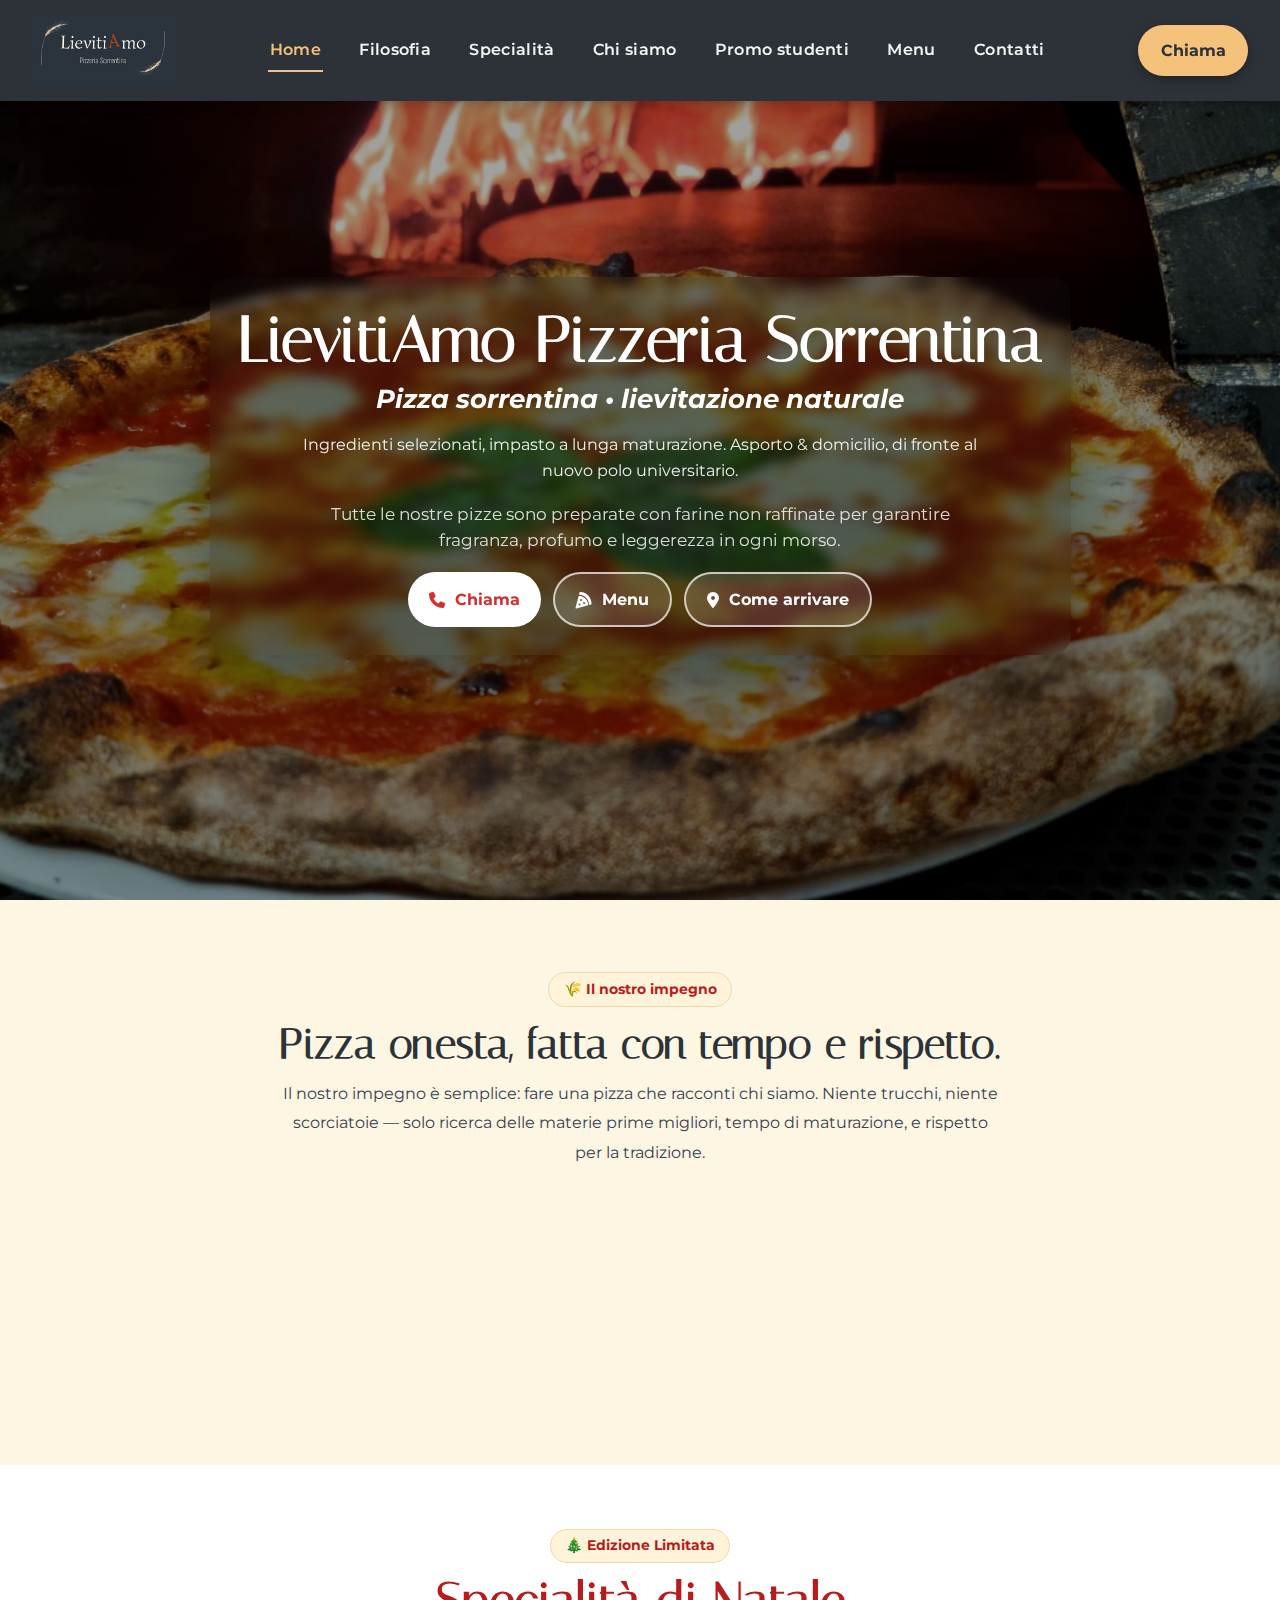
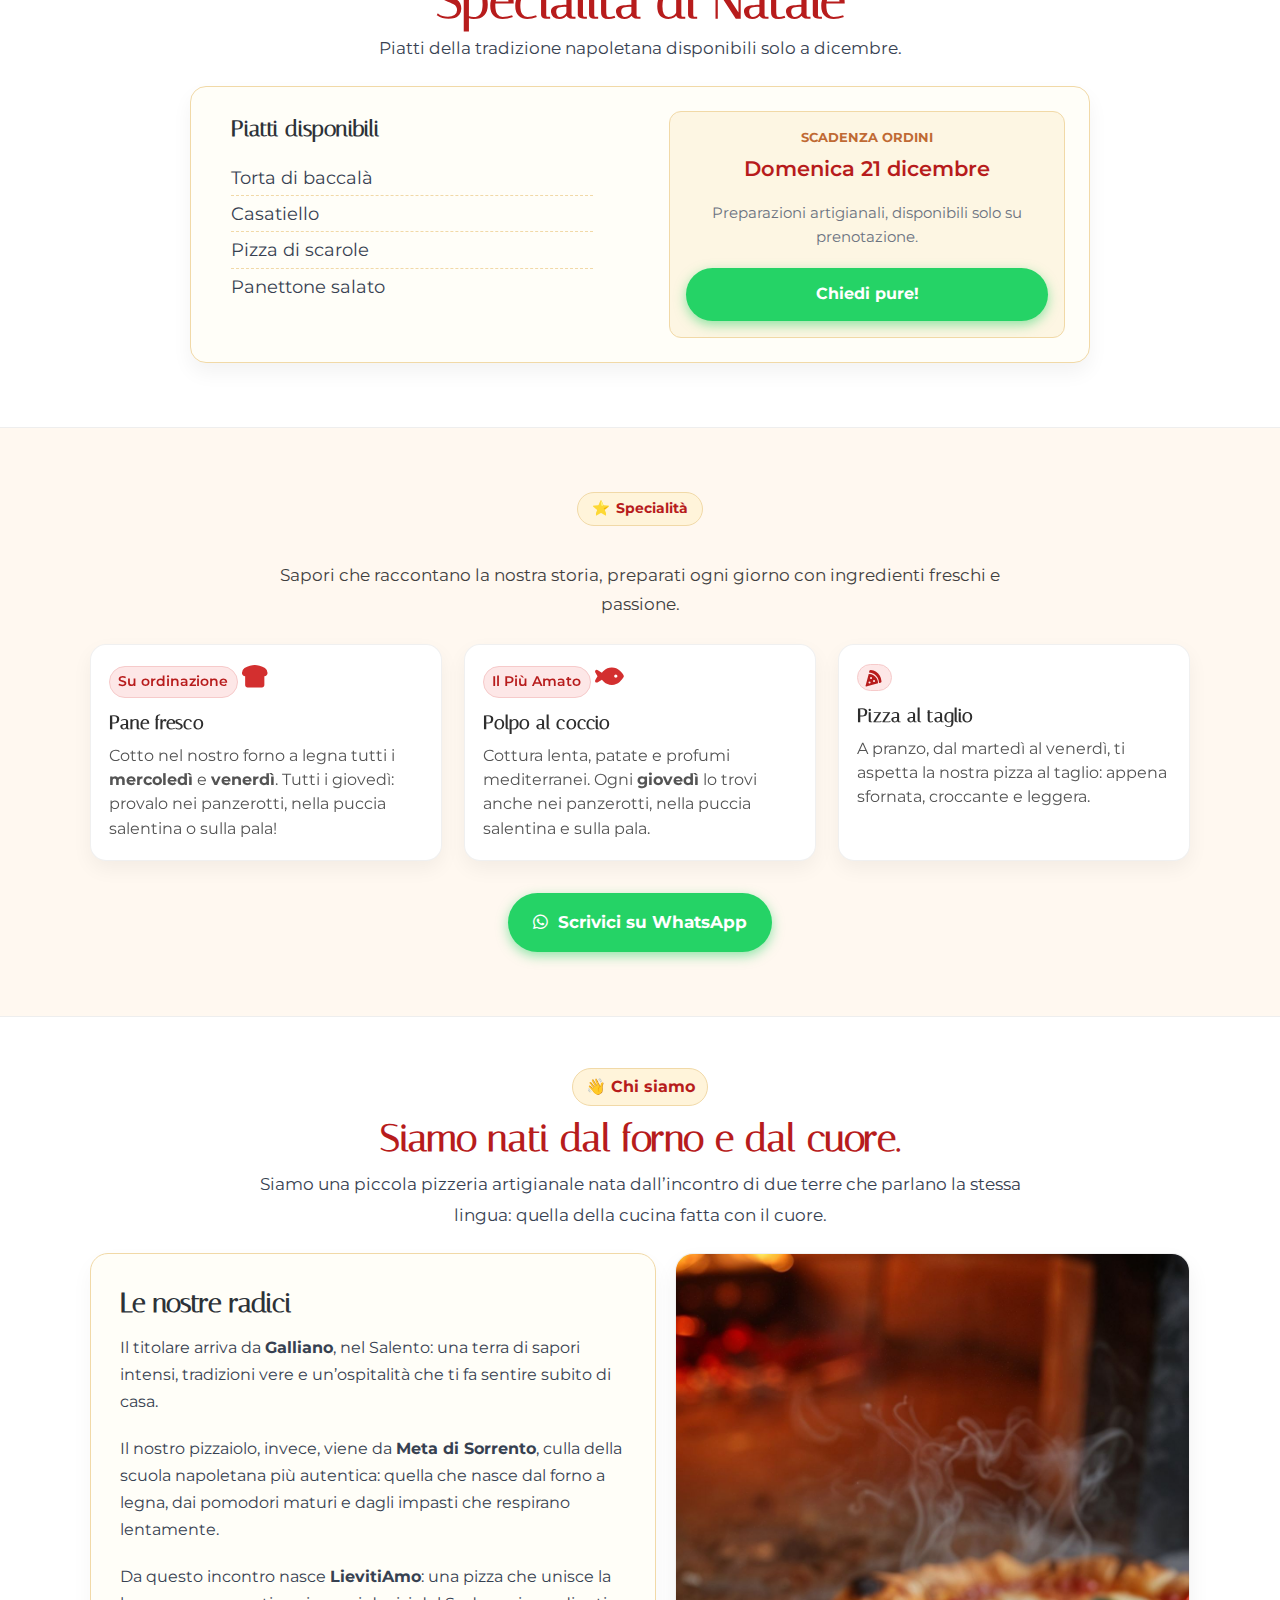
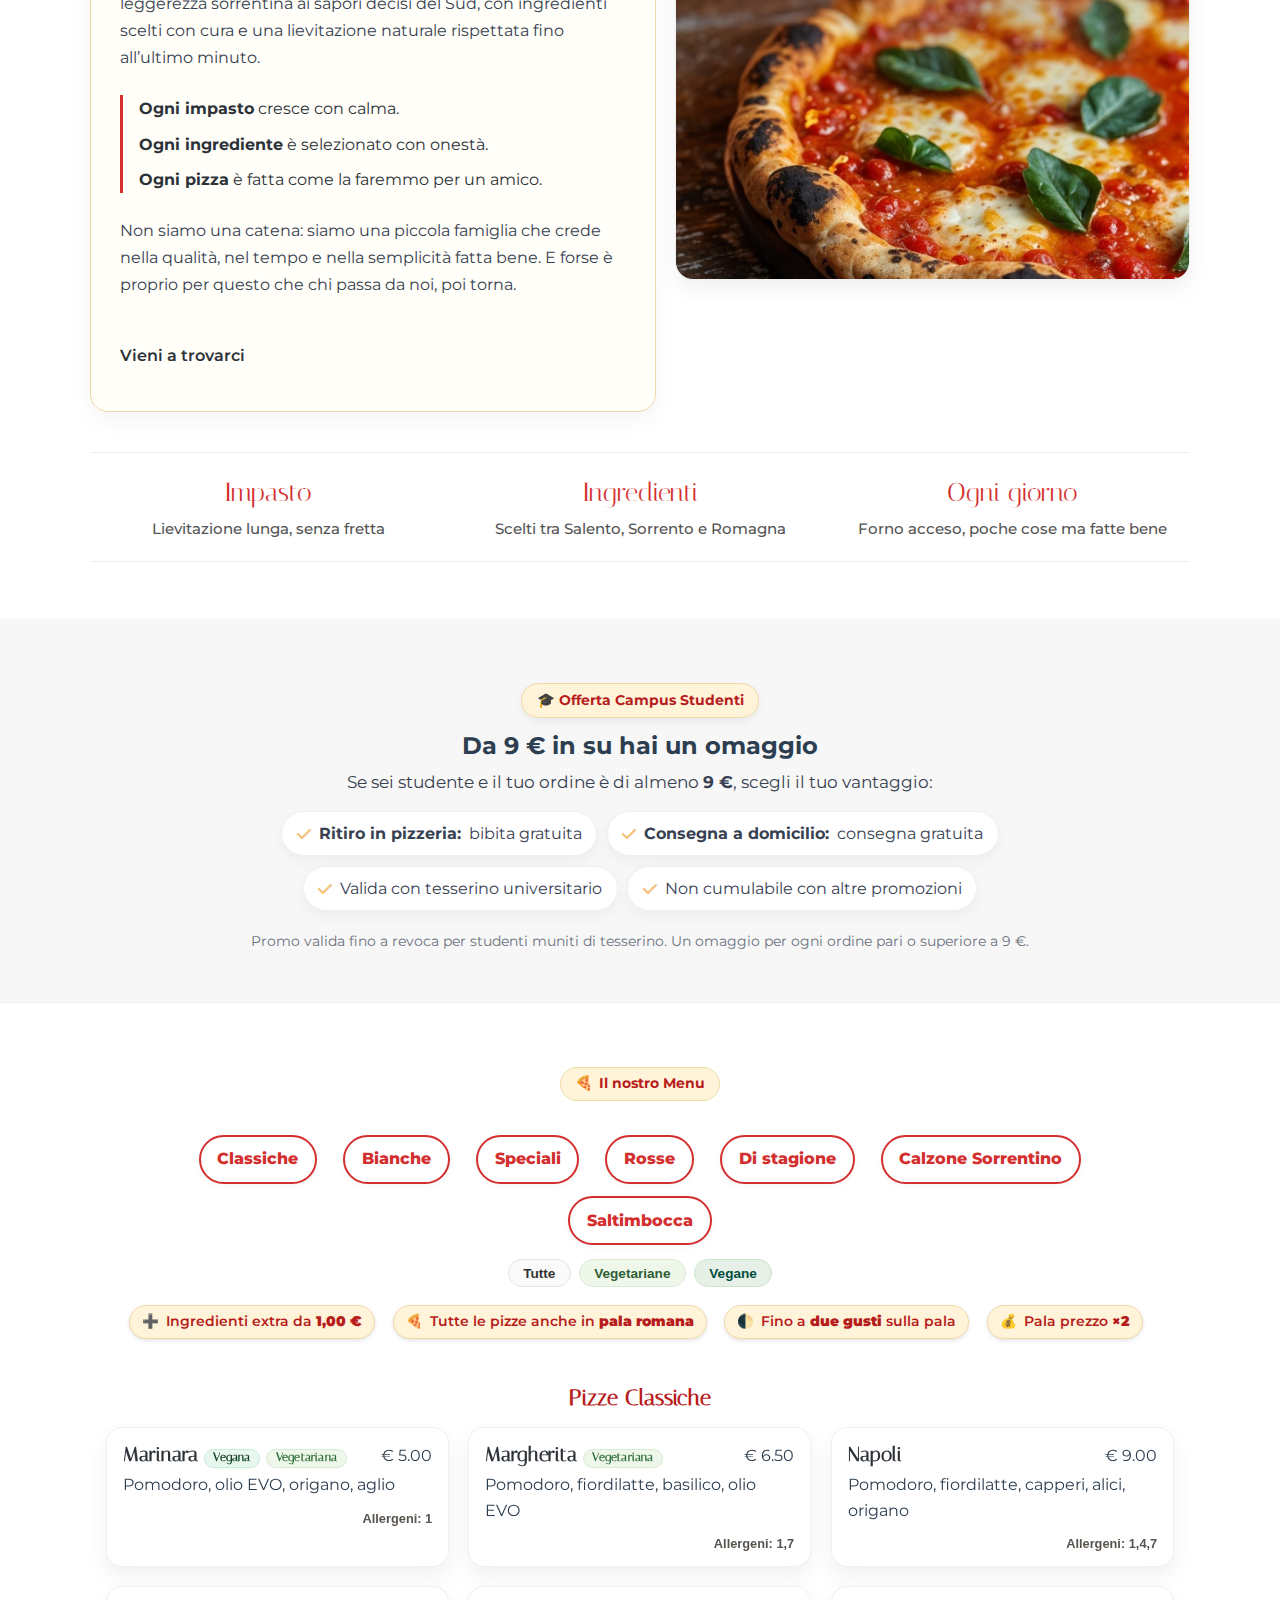
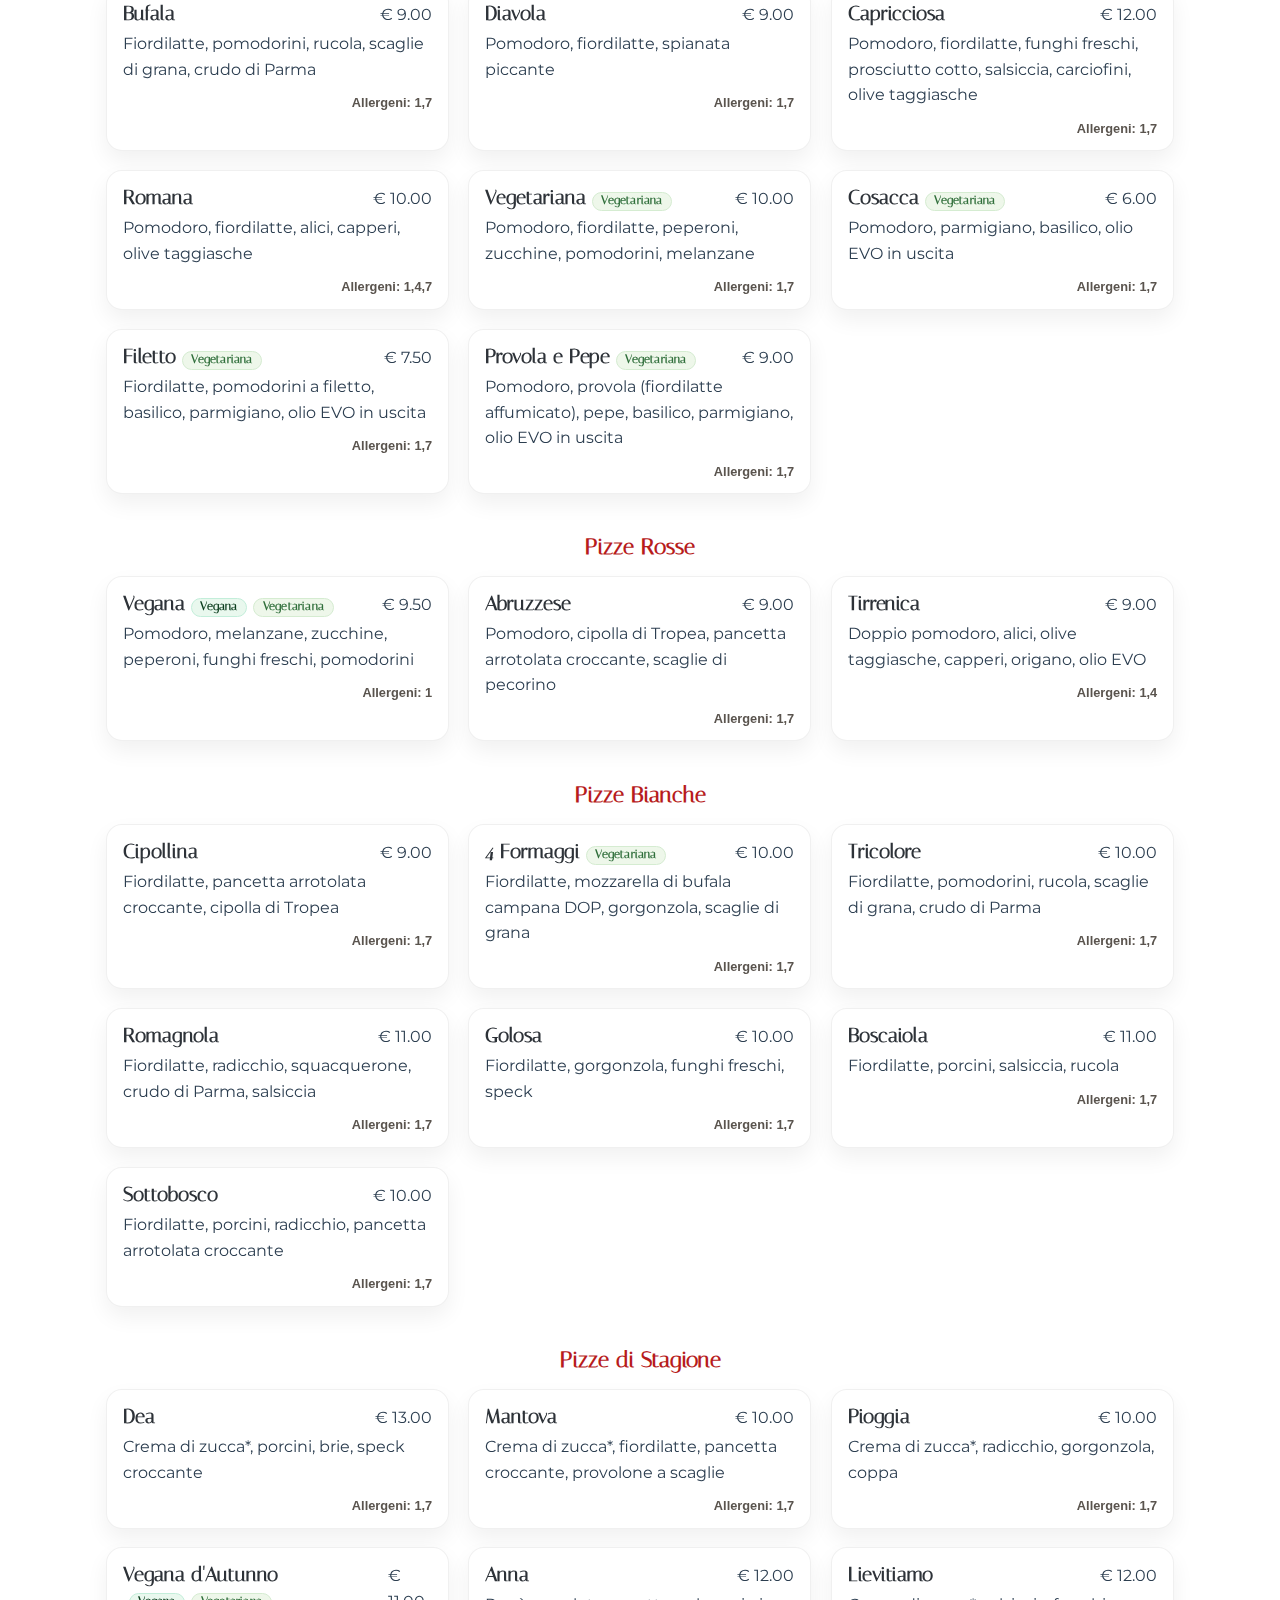
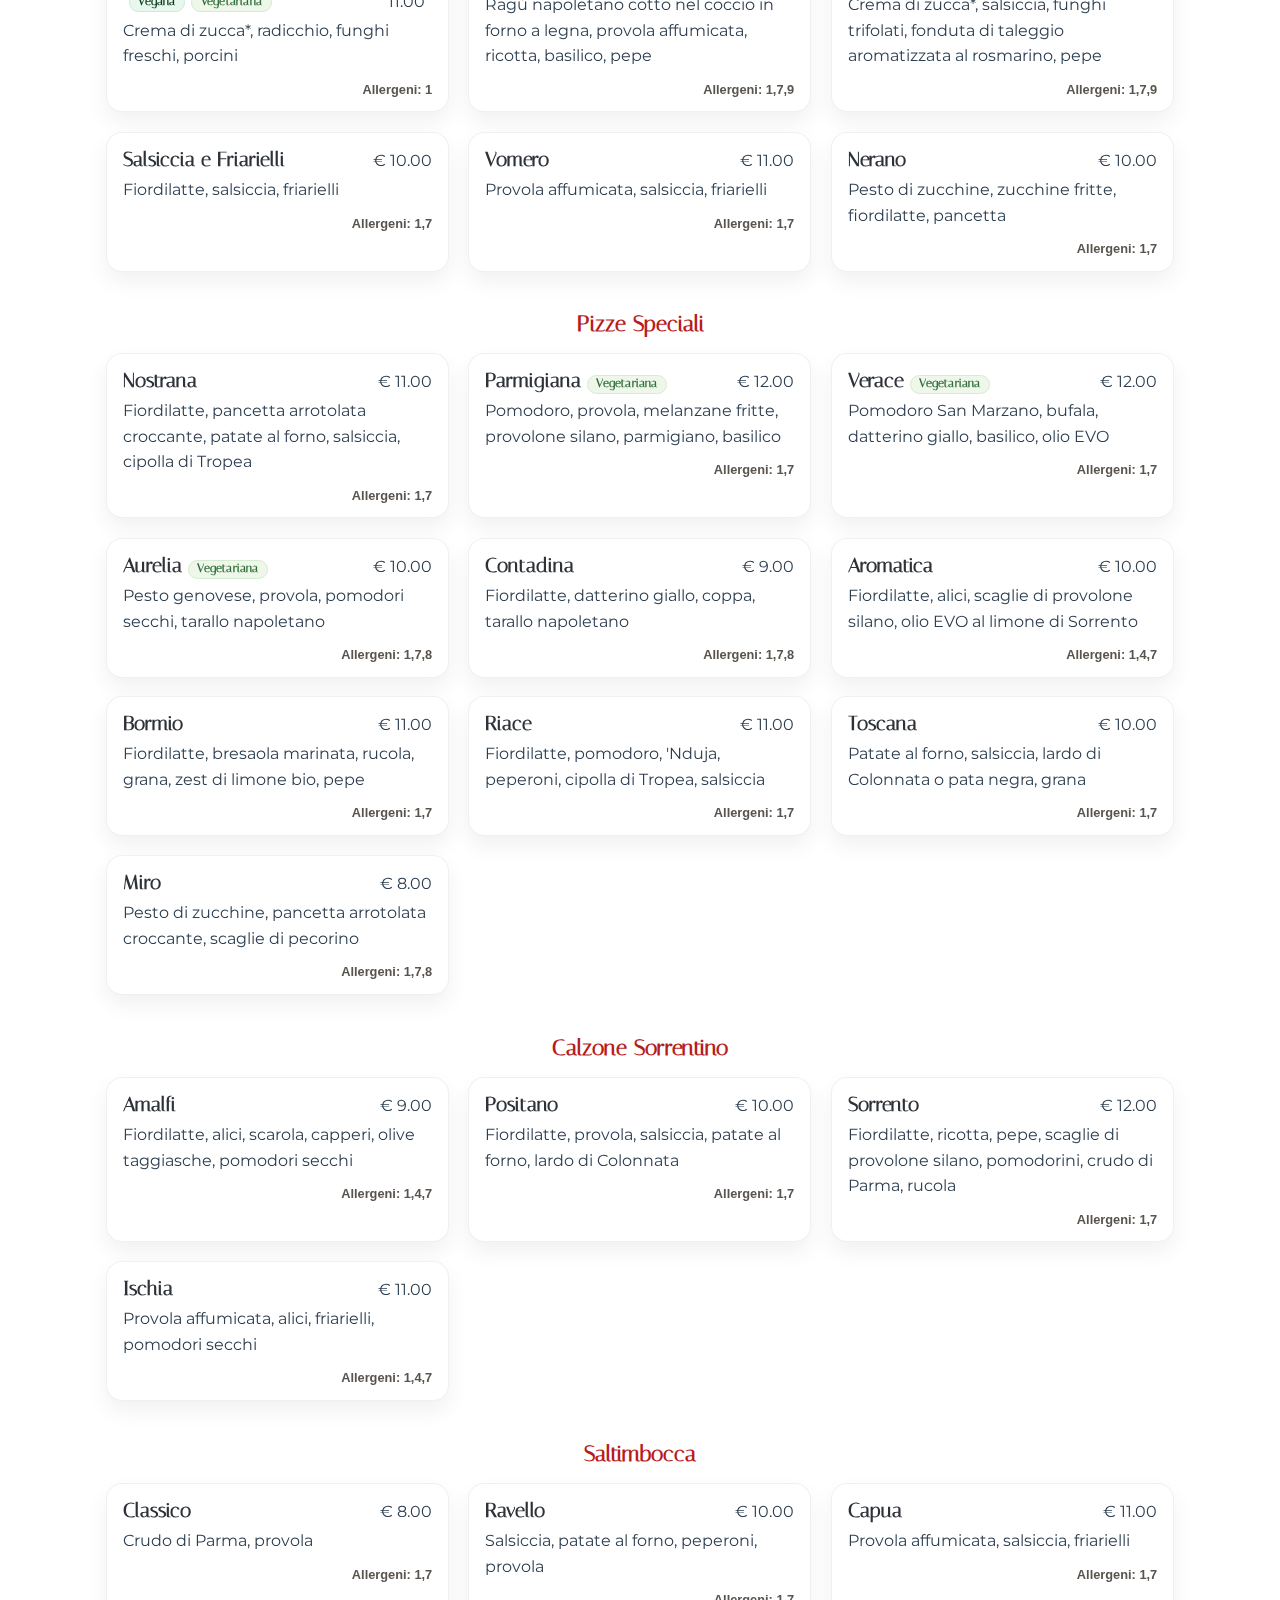
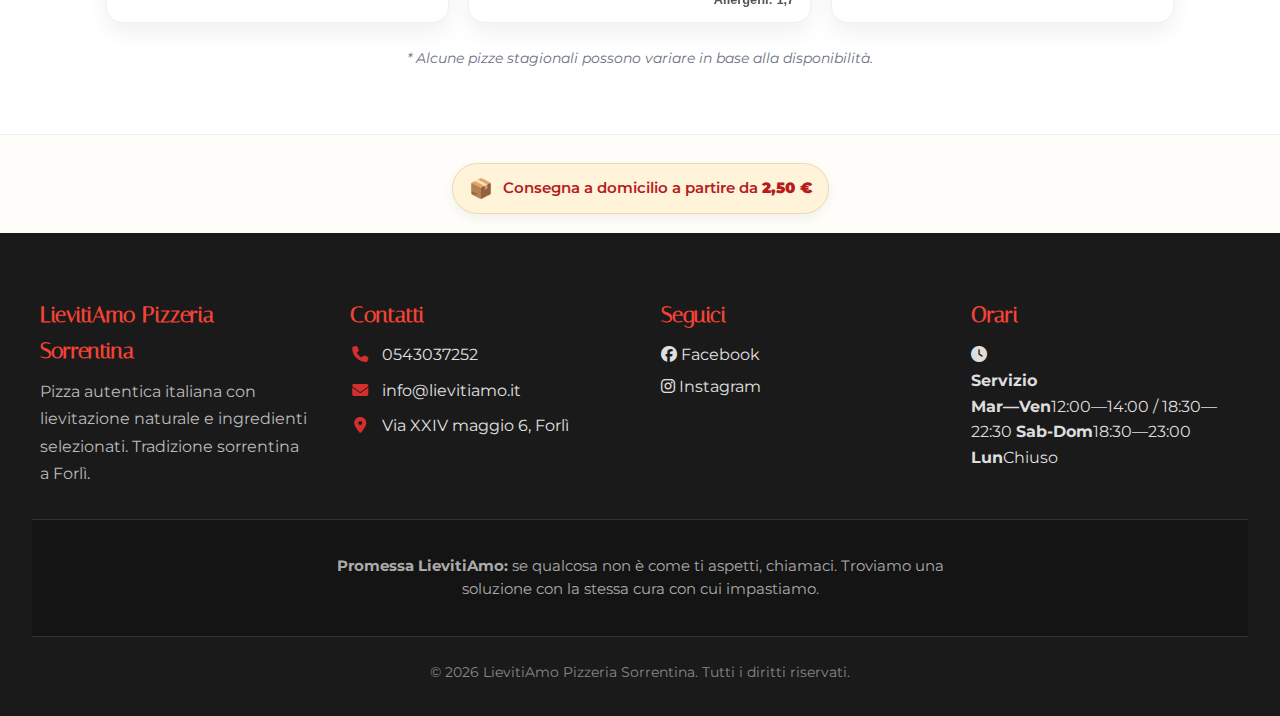
<file: index.html>
<!DOCTYPE html>
<html lang="it">

<head>
    <meta charset="UTF-8" />
    <meta name="viewport" content="width=device-width, initial-scale=1" />
    <title>LievitiAmo • Pizzeria Sorrentina • Forlì</title>

    <!-- Fonts & Icons -->
    <link href="https://fonts.googleapis.com/css2?family=Italiana:wght@400&family=Montserrat:wght@300;400;600;700&display=swap" rel="stylesheet">
    <link href="https://cdnjs.cloudflare.com/ajax/libs/font-awesome/6.5.0/css/all.min.css" rel="stylesheet">
    <link href="https://fonts.googleapis.com/css2?family=Manrope:wght@400;500;600&display=swap" rel="stylesheet">

    <!-- CSS principale -->
    <link rel="stylesheet" href="style.css">
</head>

<body>

    <!-- ================= HEADER ================= -->
    <header role="banner">
        <!-- Logo -->
        <a href="#home" class="logo" aria-label="LievitiAmo Home">
            <picture>
                <source srcset="img/logo-lievitiamo.jpg" type="image/jpeg">
                <img src="img/logo-lievitiamo.png" alt="LievitiAmo Pizzeria Sorrentina" class="logo-img" loading="eager" decoding="async">
            </picture>
        </a>

        <!-- Navigazione principale -->
        <nav class="site-nav" role="navigation" aria-label="Navigazione principale">
            <button class="burger" aria-label="Apri menu" aria-expanded="false" aria-controls="nav-list">
                <i class="fas fa-bars" aria-hidden="true"></i>
            </button>

            <ul id="nav-list">
                <li><a href="#home" class="nav-link active">Home</a></li>
                <li><a href="#filosofia" class="nav-link">Filosofia</a></li>
                <li><a href="#specialita-mese" class="nav-link">Specialità</a></li>
                <li><a href="#chi-siamo" class="nav-link">Chi siamo</a></li>
                <li><a href="#promo-studenti" class="nav-link">Promo studenti</a></li>
                <li><a href="#menu" class="nav-link">Menu</a></li>
                <li><a href="#contact" class="nav-link">Contatti</a></li>
            </ul>
        </nav>

        <!-- CTA rapida telefono -->
        <a data-phone class="order-btn">Chiama</a>
    </header>

    <!-- ================= HERO ================= -->
    <section id="home" class="hero">
        <div class="hero-bg" aria-hidden="true"></div>

        <div class="hero-container">
            <div class="hero-content">
                <div class="hero-card">
                    <h1>LievitiAmo Pizzeria Sorrentina</h1>
                    <h2>Pizza sorrentina • lievitazione naturale</h2>

                    <p>
                        Ingredienti selezionati, impasto a lunga maturazione. Asporto &amp; domicilio, di fronte al nuovo polo universitario.
                    </p>

                    <!-- Frase sulla qualità farine -->
                    <p class="hero-quality">
                        Tutte le nostre pizze sono preparate con farine non raffinate per garantire fragranza, profumo e leggerezza in ogni morso.
                    </p>

                    <!-- Azioni principali -->
                    <div class="quick-actions">
                        <a data-phone class="btn-call">
                            <i class="fas fa-phone"></i> Chiama
                        </a>

                        <a href="#menu" id="openMenuChooser" class="btn-outline">
                            <i class="fa-solid fa-pizza-slice"></i> Menu
                        </a>

                        <a href="#" data-address class="btn-outline" target="_blank" rel="noopener">
                            <i class="fas fa-map-marker-alt"></i> Come arrivare
                        </a>
                    </div>
                </div>
            </div>
        </div>
    </section>


    <!-- ================= FILOSOFIA ================= -->
    <section id="filosofia" class="philosophy animate">

        <div class="philosophy-container">

            <!-- Titolo di sezione -->
            <div class="philosophy-header">
                <span class="philosophy-tag">🌾 Il nostro impegno</span>
                <h2>Pizza onesta, fatta con tempo e rispetto.</h2>
                <p class="philosophy-intro">
                    Il nostro impegno è semplice: fare una pizza che racconti chi siamo. Niente trucchi, niente scorciatoie — solo ricerca delle materie prime migliori, tempo di maturazione, e rispetto per la tradizione.
                </p>
            </div>

            <!-- Tre banner / card -->
            <div class="pillars pillars--banner">

                <article class="pillar banner-card point">
                    <h3>Materia prima</h3>
                    <p>Selezioniamo ingredienti dal Salento, dalla Costiera e dalla Romagna. Per noi, tutto nasce da qui.</p>
                </article>

                <article class="pillar banner-card point">
                    <h3>Farine scelte</h3>
                    <p>Usiamo solo farine selezionate per profumo, fragranza e una leggerezza naturale.</p>
                </article>

                <article class="pillar banner-card point">
                    <h3>Il nostro impegno</h3>
                    <p>Fare una pizza vera, semplice e sincera. E forse è per questo che chi ci prova… torna.</p>
                </article>

            </div>
        </div>
    </section>



    <section id="specialita-mese" class="specialita-mese" aria-labelledby="specialita-title">
        <div class="specialita-inner">
            <div class="section-badge-wrapper">
                <div class="section-badge">
                    🎄 Edizione Limitata
                </div>
                <h2 id="specialita-title" class="specialita-title">
                    Specialità di Natale
                </h2>
                <p class="specialita-subtitle">
                    Piatti della tradizione napoletana disponibili solo a dicembre.
                </p>
            </div>

            <div class="specialita-content">
                <div class="specialita-lista">
                    <h3 class="specialita-lista-title">Piatti disponibili</h3>
                    <ul class="specialita-items">
                        <li class="specialita-item">Torta di baccalà</li>
                        <li class="specialita-item">Casatiello</li>
                        <li class="specialita-item">Pizza di scarole</li>
                        <li class="specialita-item">Panettone salato</li>
                    </ul>
                </div>

                <div class="specialita-ordine">
                    <div class="specialita-scadenza">
                        <span class="scadenza-label">Scadenza ordini</span>
                        <span class="scadenza-data">Domenica 21 dicembre</span>
                    </div>
                    <p class="specialita-note">
                        Preparazioni artigianali, disponibili solo su prenotazione.
                    </p>
                    <a href="#" class="btn-primary-cta specialita-cta" data-whatsapp>
                    Chiedi pure!
                </a>
                </div>
            </div>
        </div>
    </section>



    <!-- ================= SPECIALITÀ ================= -->
    <section id="specialita" class="specialita-section">
        <div class="section-badge-wrapper">
            <div class="section-badge">
                <span class="section-icon">⭐</span>
                <span class="section-label">Specialità</span>
            </div>
        </div>

        <p class="intro">
            Sapori che raccontano la nostra storia, preparati ogni giorno con ingredienti freschi e passione.
        </p>

        <div class="specialita-grid">
            <!-- Card 1: Pane fresco -->
            <div class="card">
                <span class="badge">Su ordinazione</span>
                <i class="fa-solid fa-bread-slice icon"></i>
                <h3>Pane fresco</h3>
                <p>
                    Cotto nel nostro forno a legna tutti i <strong>mercoledì</strong> e <strong>venerdì</strong>. Tutti i giovedì: provalo nei panzerotti, nella puccia salentina o sulla pala!
                </p>
            </div>

            <!-- Card 2: Polpo al coccio -->
            <div class="card">
                <span class="badge">Il Più Amato</span>
                <i class="fa-solid fa-fish icon"></i>
                <h3>Polpo al coccio</h3>
                <p>
                    Cottura lenta, patate e profumi mediterranei. Ogni <strong>giovedì</strong> lo trovi anche nei panzerotti, nella puccia salentina e sulla pala.
                </p>
            </div>

            <!-- Card 3: Pizza al taglio -->
            <div class="card">
                <span class="badge"><i class="fa-solid fa-pizza-slice"></i></span>
                <h3>Pizza al taglio</h3>
                <p>
                    A pranzo, dal martedì al venerdì, ti aspetta la nostra pizza al taglio: appena sfornata, croccante e leggera.
                </p>
            </div>
        </div>

        <!-- CTA WhatsApp specialità -->
        <div class="cta-center">
            <a href="#" data-whatsapp class="btn-primary-cta" target="_blank" rel="noopener">
                <i class="fa-brands fa-whatsapp"></i> Scrivici su WhatsApp
            </a>
        </div>
        </div>
    </section>

    <!-- ================= CHI SIAMO ================= -->
    <section id="chi-siamo" class="about" aria-label="Chi siamo">
        <div class="about-wrap">

            <!-- Testa sezione -->
            <header class="about-head">
                <span class="about-tag">👋 Chi siamo</span>
                <h2>Siamo nati dal forno e dal cuore.</h2>
                <p class="about-intro">
                    Siamo una piccola pizzeria artigianale nata dall’incontro di due terre che parlano la stessa lingua: quella della cucina fatta con il cuore.
                </p>
            </header>

            <!-- Griglia contenuti: testo + foto -->
            <div class="about-grid">
                <!-- Carta testo -->
                <article class="about-card">
                    <h3>Le nostre radici</h3>

                    <p>
                        Il titolare arriva da <strong>Galliano</strong>, nel Salento: una terra di sapori intensi, tradizioni vere e un’ospitalità che ti fa sentire subito di casa.
                    </p>
                    <p>
                        Il nostro pizzaiolo, invece, viene da <strong>Meta di Sorrento</strong>, culla della scuola napoletana più autentica: quella che nasce dal forno a legna, dai pomodori maturi e dagli impasti che respirano lentamente.
                    </p>
                    <p>
                        Da questo incontro nasce <strong>LievitiAmo</strong>: una pizza che unisce la leggerezza sorrentina ai sapori decisi del Sud, con ingredienti scelti con cura e una lievitazione naturale rispettata fino all’ultimo minuto.
                    </p>

                    <div class="about-bullets">
                        <p><strong>Ogni impasto</strong> cresce con calma.</p>
                        <p><strong>Ogni ingrediente</strong> è selezionato con onestà.</p>
                        <p><strong>Ogni pizza</strong> è fatta come la faremmo per un amico.</p>
                    </div>

                    <p>
                        Non siamo una catena: siamo una piccola famiglia che crede nella qualità, nel tempo e nella semplicità fatta bene. E forse è proprio per questo che chi passa da noi, poi torna.
                    </p>

                    <div class="about-cta">

                        <a href="#" data-address class="text-link" target="_blank" rel="noopener">
                            Vieni a trovarci
                        </a>
                    </div>
                </article>

                <!-- Foto forno -->
                <figure class="about-photo">
                    <img src="img/pizza.jpg" alt="Il nostro forno a legna in cottura" loading="lazy">
                </figure>
            </div>

            <!-- Timeline / modo di lavorare -->
            <div class="about-timeline" aria-label="Il nostro modo di lavorare">
                <div class="t-item">
                    <span class="t-year">Impasto</span>
                    <span class="t-text">Lievitazione lunga, senza fretta</span>
                </div>
                <div class="t-item">
                    <span class="t-year">Ingredienti</span>
                    <span class="t-text">Scelti tra Salento, Sorrento e Romagna</span>
                </div>
                <div class="t-item">
                    <span class="t-year">Ogni giorno</span>
                    <span class="t-text">Forno acceso, poche cose ma fatte bene</span>
                </div>
            </div>

        </div>
    </section>

    <!-- ================= PROMO STUDENTI ================= -->
    <section id="promo-studenti" class="student-promo" aria-label="Promo studenti">
        <div class="promo-wrap">

            <!-- Badge promo -->
            <span class="promo-badge">🎓 Offerta Campus Studenti</span>

            <!-- Testo promo -->
            <div class="promo-copy">
                <h2>Da 9 € in su hai un omaggio</h2>
                <p class="lead">
                    Se sei studente e il tuo ordine è di almeno <strong>9 €</strong>, scegli il tuo vantaggio:
                </p>
            </div>

            <!-- Punti chiave promo -->
            <ul class="promo-points">
                <li>
                    <i class="fa-solid fa-check"></i>
                    <strong>Ritiro in pizzeria:</strong> bibita gratuita
                </li>

                <li>
                    <i class="fa-solid fa-check"></i>
                    <strong>Consegna a domicilio:</strong> consegna gratuita
                </li>

                <li>
                    <i class="fa-solid fa-check"></i> Valida con tesserino universitario
                </li>

                <li>
                    <i class="fa-solid fa-check"></i> Non cumulabile con altre promozioni
                </li>
            </ul>



            <!-- Nota legale -->
            <p class="promo-legal">
                Promo valida fino a revoca per studenti muniti di tesserino. Un omaggio per ogni ordine pari o superiore a 9 €.
            </p>
        </div>
    </section>

    <!-- ================= MENU PIZZE ================= -->
    <section id="menu" class="menu-full">

        <div class="section-badge-wrapper">
            <div class="section-badge">
                <span class="section-icon">🍕</span>
                <span class="section-label">Il nostro Menu</span>
            </div>
        </div>
        <div class="menu-controls-wrap">
            <div class="menu-controls">
                <a href="#">Classiche</a>
                <a href="#">Bianche</a>
                <a href="#">Speciali</a>
                <a href="#">Rosse</a>
                <a href="#">Di stagione</a>
                <a href="#">Calzone Sorrentino</a>
                <a href="#">Saltimbocca</a>
            </div>
        </div>

        </div>
        <div class="menu-filters">
            <button class="menu-filter-btn is-active" data-filter="all">Tutte</button>
            <button class="menu-filter-btn" data-filter="vegetarian">Vegetariane</button>
            <button class="menu-filter-btn" data-filter="vegan">Vegane</button>
        </div>


        <!-- Note servizio / extra -->
        <div class="menu-badges">


            <div class="menu-badge">
                ➕
                <p>Ingredienti extra da <strong>1,00 €</strong></p>
            </div>

            <div class="menu-badge">
                🍕
                <p>Tutte le pizze anche in <strong>pala romana</strong></p>
            </div>

            <div class="menu-badge">
                🌓
                <p>Fino a <strong>due gusti</strong> sulla pala</p>
            </div>

            <div class="menu-badge">
                💰
                <p>Pala prezzo <strong>×2</strong></p>
            </div>
        </div>


        <!-- Render dinamico delle categorie e card dal JSON -->
        <div id="menu-render"></div>

        <!-- Nota variazioni -->
        <p class="menu-legend">
            * Alcune pizze stagionali possono variare in base alla disponibilità.
        </p>

    </section>
    <section class="delivery-info">
        <div class="delivery-badge">
            <span class="icon">📦</span>
            <p>Consegna a domicilio a partire da <strong>2,50 €</strong></p>
        </div>
    </section>
    <!-- ================= FOOTER / CONTATTI ================= -->
    <footer id="contact">
        <div class="footer-container">

            <!-- COLONNA 1: Brand -->
            <div class="footer-column">
                <h3>LievitiAmo Pizzeria Sorrentina</h3>
                <p>
                    Pizza autentica italiana con lievitazione naturale e ingredienti selezionati. Tradizione sorrentina a Forlì.
                </p>
            </div>

            <!-- COLONNA 2: Contatti -->
            <div class="footer-column">
                <h3>Contatti</h3>
                <ul class="contact-info">
                    <li>
                        <i class="fas fa-phone"></i>
                        <a href="#" data-phone></a>
                    </li>
                    <li>
                        <i class="fas fa-envelope"></i>
                        <a href="#" data-email></a>
                    </li>
                    <li>
                        <i class="fas fa-map-marker-alt"></i>
                        <a href="#" data-address target="_blank"></a>
                    </li>
                </ul>
            </div>

            <!-- COLONNA 3: Social -->
            <div class="footer-column">
                <h3>Seguici</h3>
                <ul class="footer-links">
                    <li><a href="#" data-facebook target="_blank"><i class="fab fa-facebook"></i> Facebook</a></li>
                    <li><a href="#" data-instagram target="_blank"><i class="fab fa-instagram"></i> Instagram</a></li>
                </ul>
            </div>

            <!-- COLONNA 4: Orari -->
            <div class="footer-column footer-hours">
                <h3>Orari</h3>
                <div class="hours-card">
                    <div class="hours-head">
                        <span class="contact-icon"><i class="fas fa-clock" aria-hidden="true"></i></span>
                        <h4>Servizio</h4>
                    </div>
                    <div class="hours-grid">
                        <span><strong>Mar—Ven</strong></span><span>12:00—14:00 / 18:30—22:30</span>
                        <span><strong>Sab-Dom</strong></span><span>18:30—23:00</span>
                        <span><strong>Lun</strong></span><span>Chiuso</span>
                    </div>
                </div>
            </div>

        </div>

        <section class="promessa-lievitiamo">
            <p class="promessa-testuale">
                <strong>Promessa LievitiAmo:</strong> se qualcosa non è come ti aspetti, chiamaci. Troviamo una soluzione con la stessa cura con cui impastiamo.
            </p>
        </section>

        <!-- Copyright -->
        <div class="copyright">
            © <span id="year"></span> LievitiAmo Pizzeria Sorrentina. Tutti i diritti riservati.
        </div>
    </footer>

    <!-- ================= MENU CHOOSER OVERLAY ================= -->
    <div id="menuChooser" class="mc" hidden>
        <div class="mc-backdrop" aria-hidden="true"></div>

        <div class="mc-dialog" role="dialog" aria-modal="true" aria-labelledby="mcTitle">
            <button class="mc-close" aria-label="Chiudi">×</button>
            <h3 id="mcTitle">Menu Pizze</h3>
            <p>Vuoi aprirlo ora sul sito o scaricare il PDF?</p>

            <div class="mc-actions">
                <a id="mcView" href="#menu">Apri sul sito</a>
                <a id="mcDownload" href="Menu LievitiAmo Pizzeria Sorrentina - 2025.pdf" target="_blank" rel="noopener">Scarica PDF</a>
            </div>
        </div>
    </div>

    <!-- ================= SCRIPTS ================= -->
    <script src="script.js"></script>

    <script>
        // Anno automatico nel footer
        document.getElementById('year').textContent = new Date().getFullYear();
    </script>

</body>

</html>
</file>
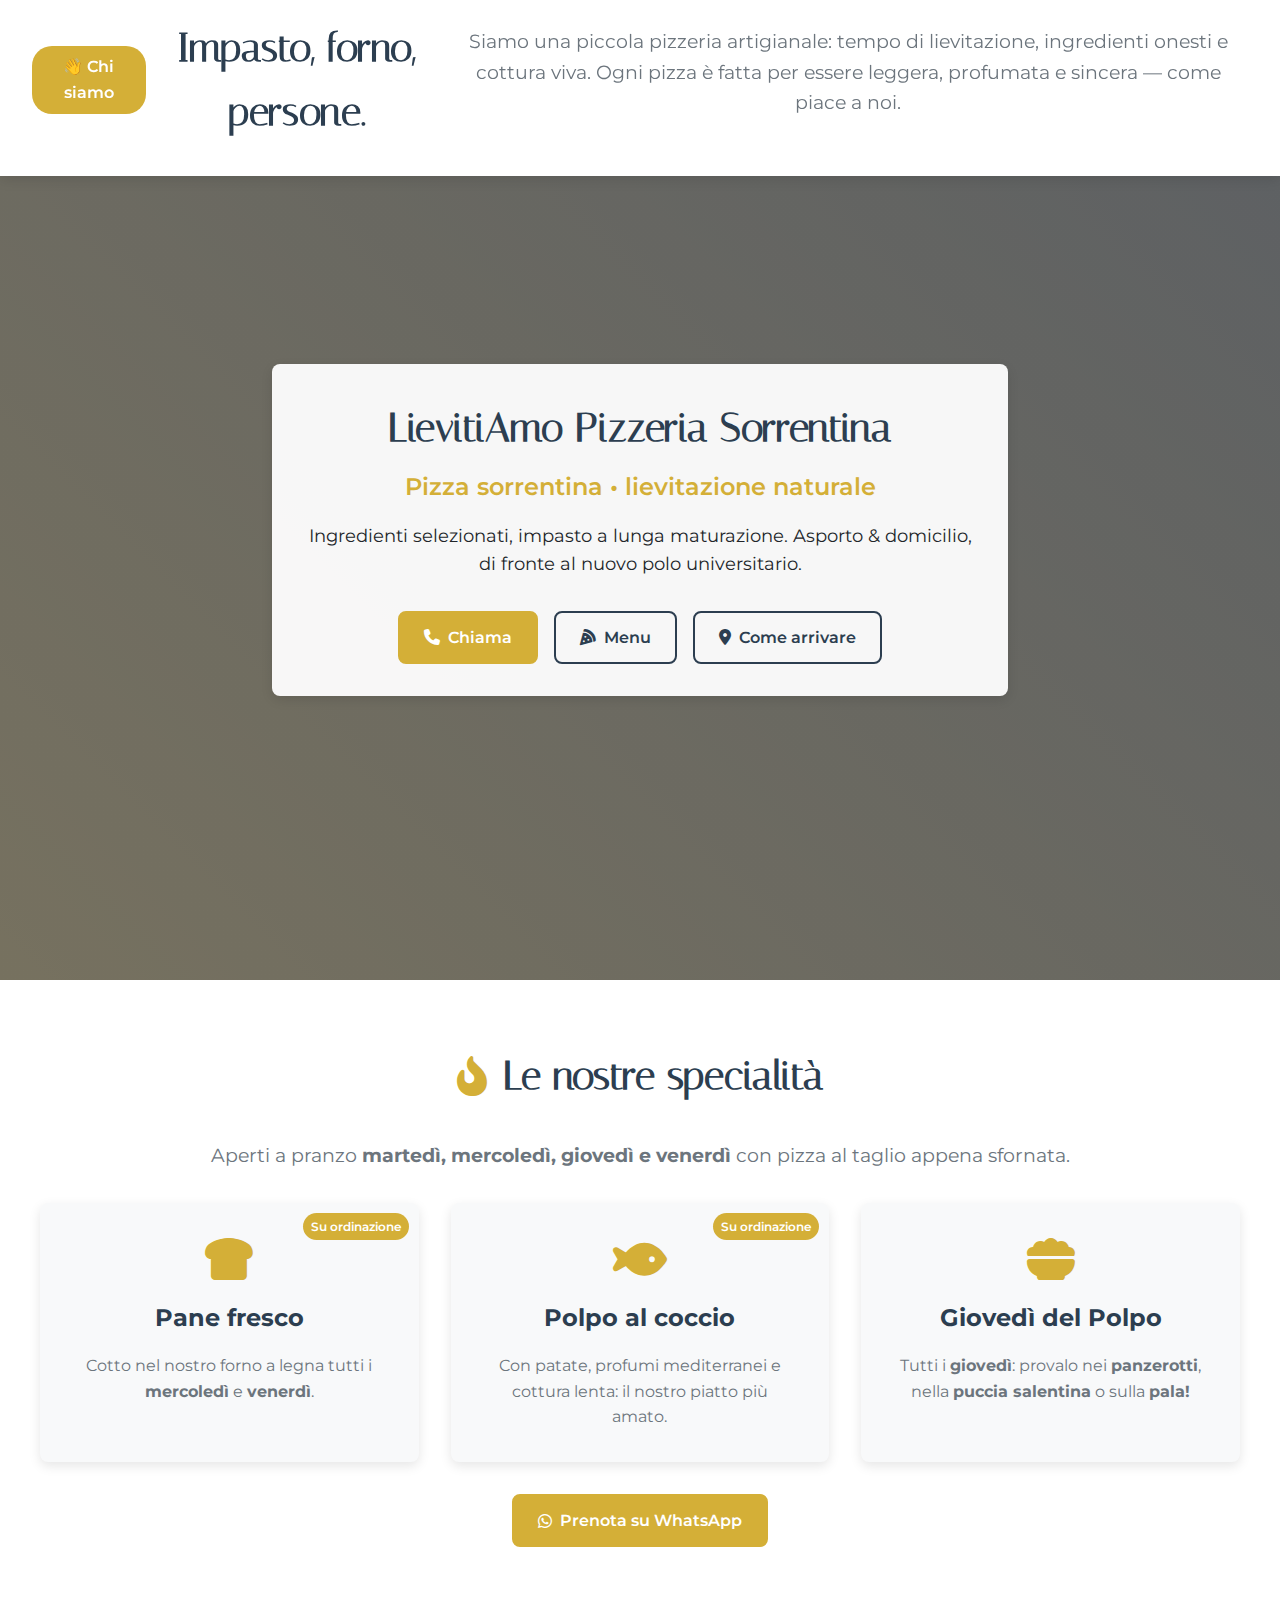
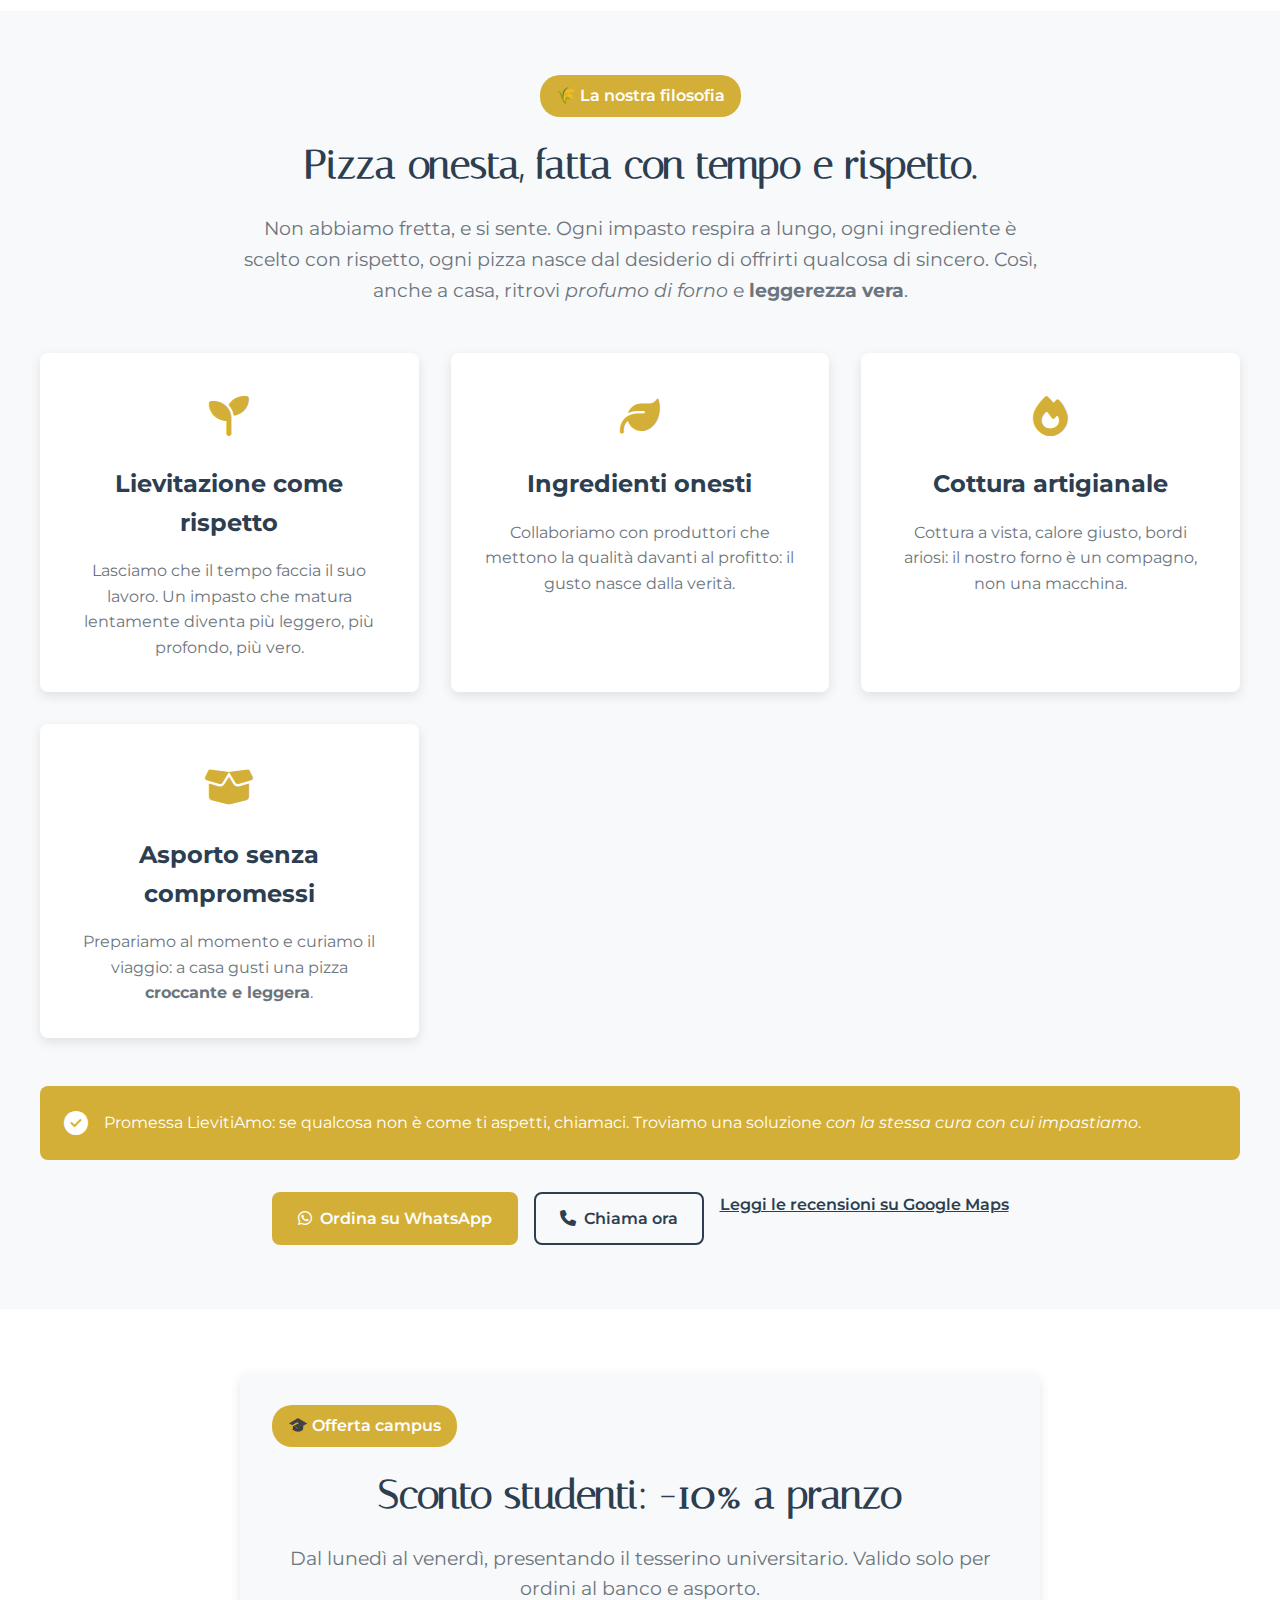
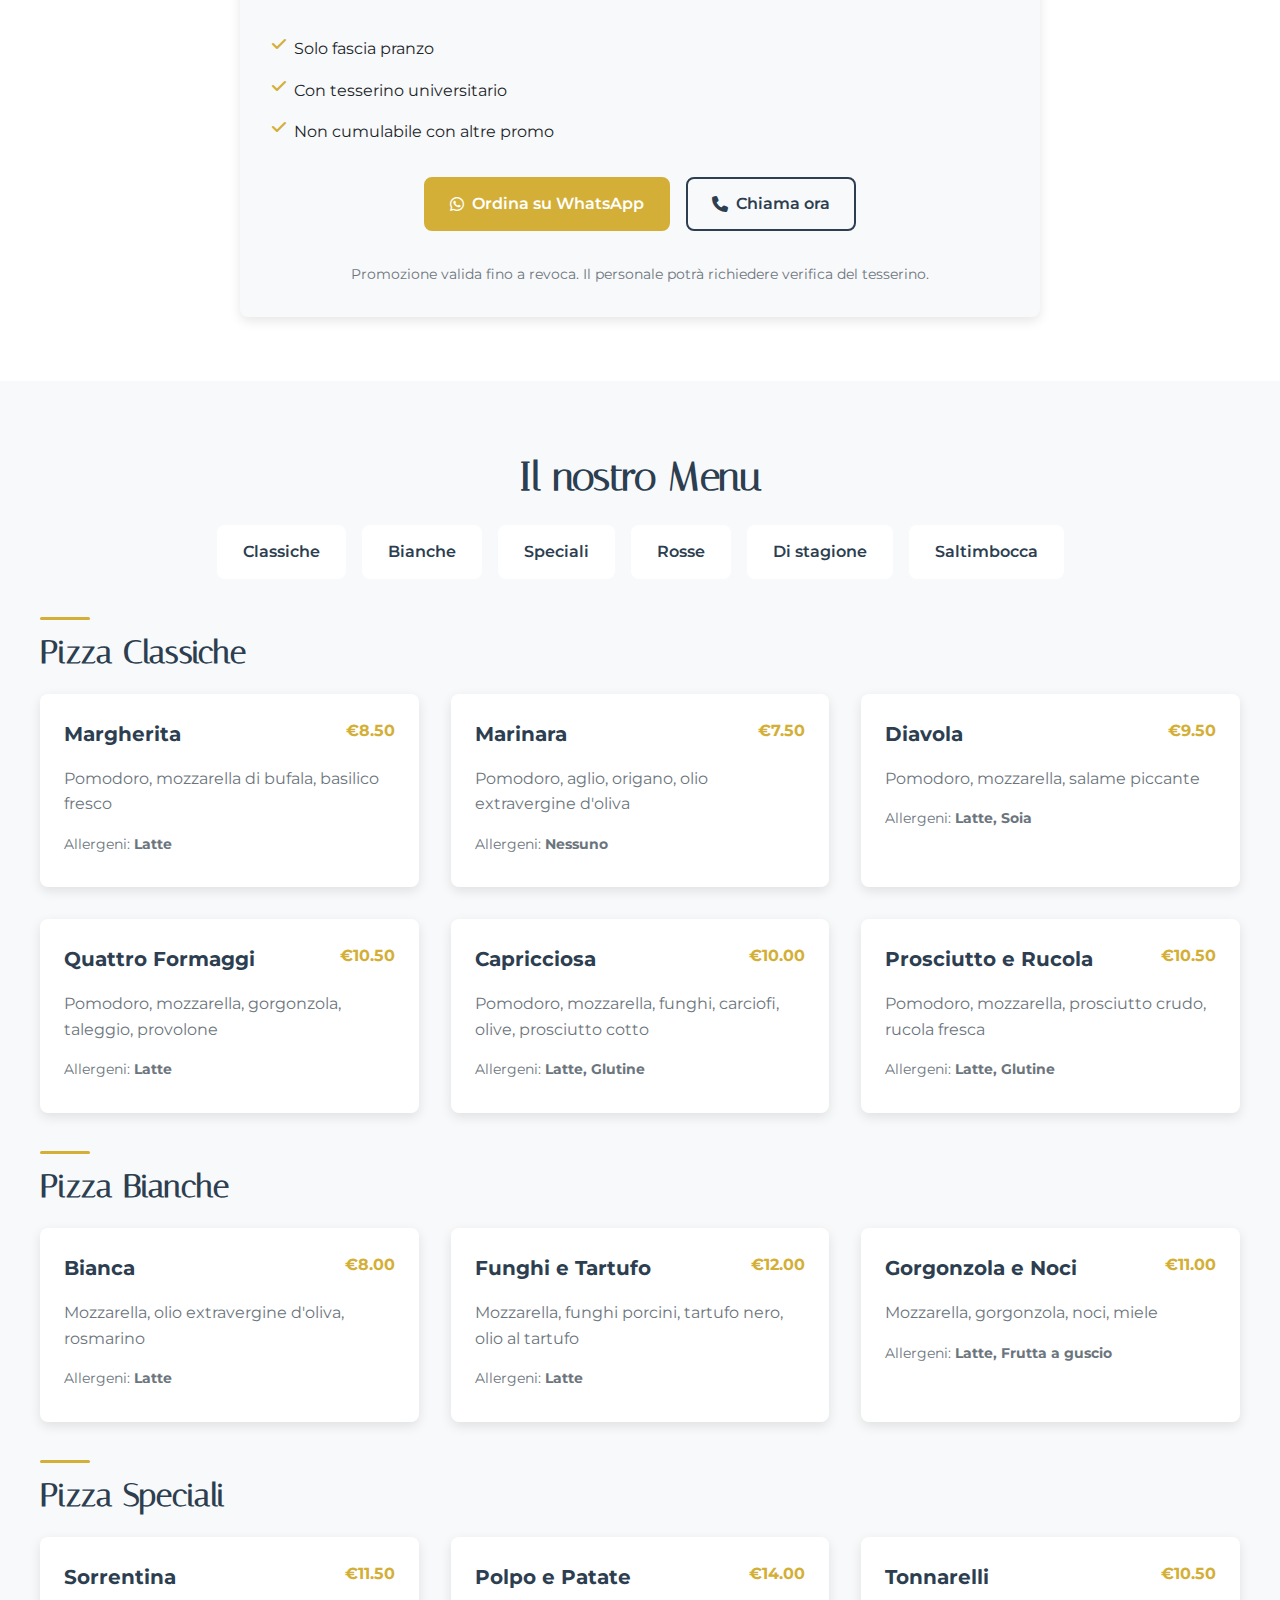
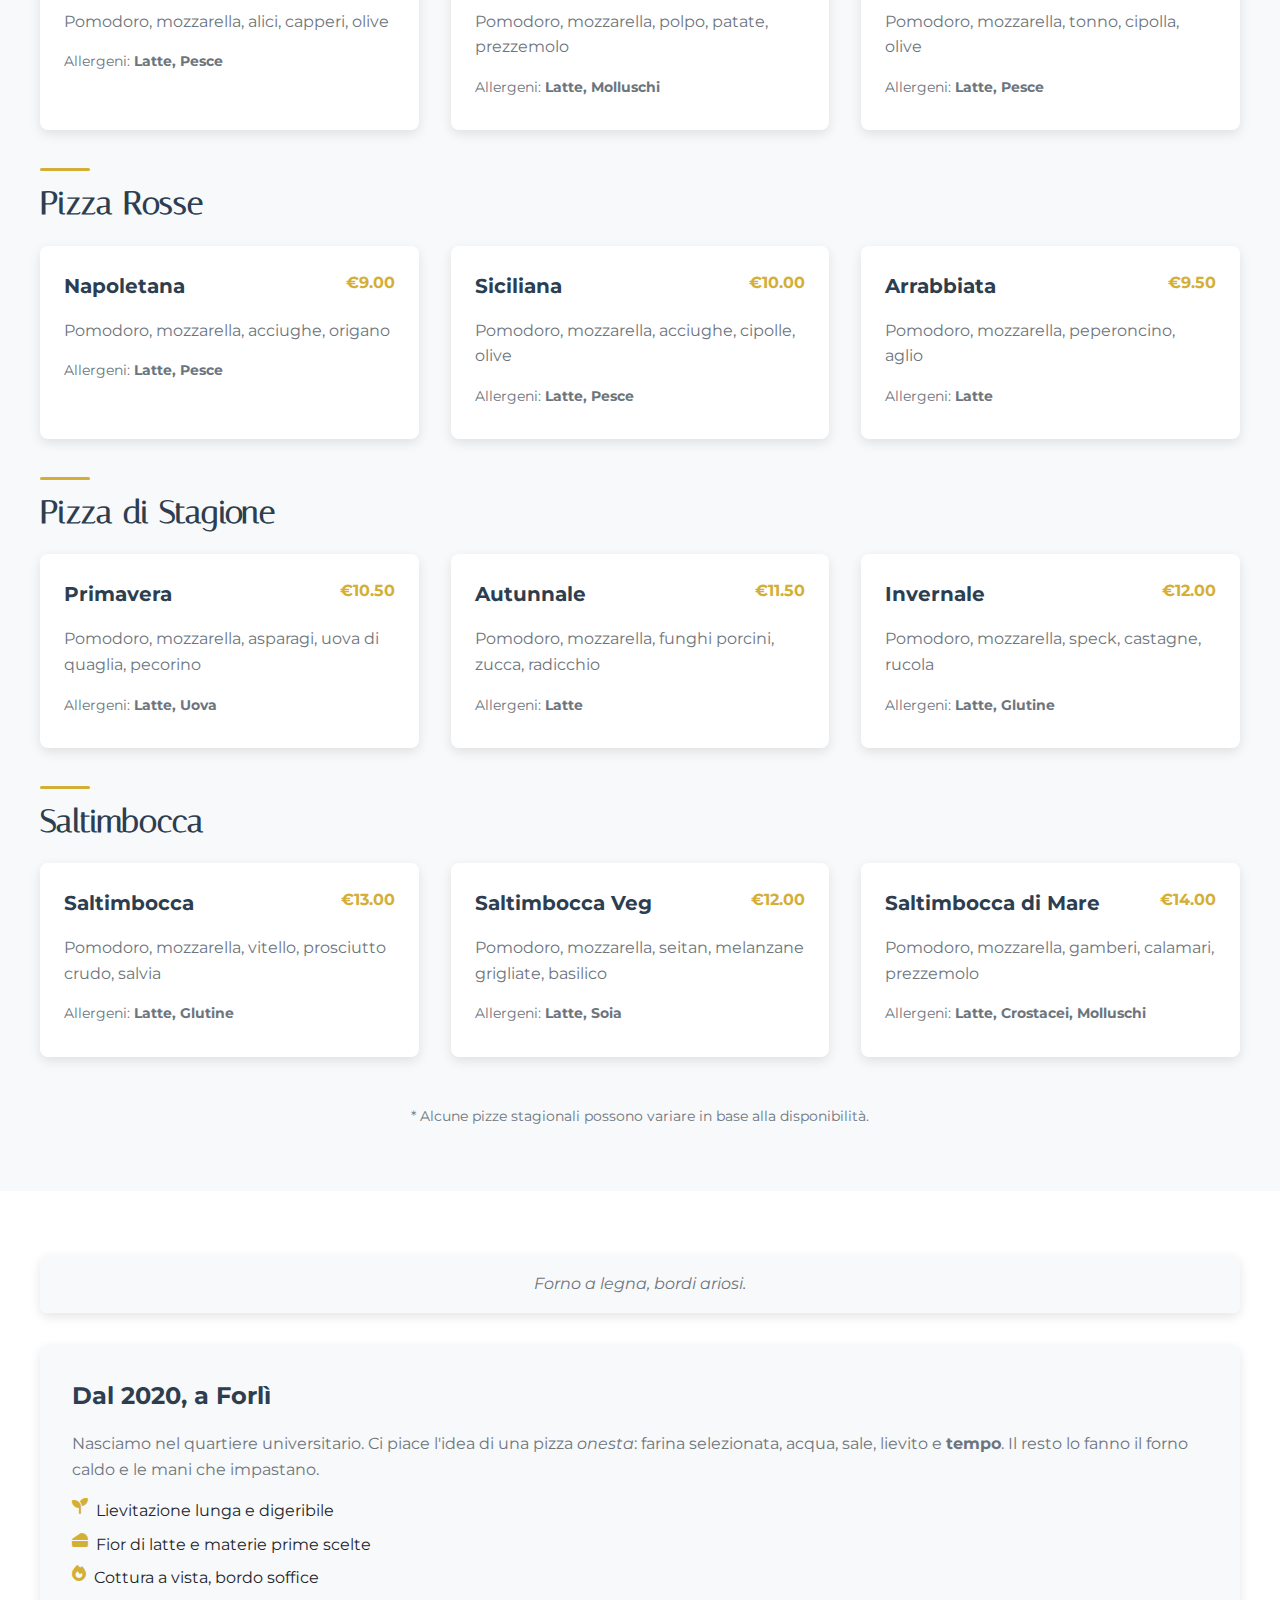
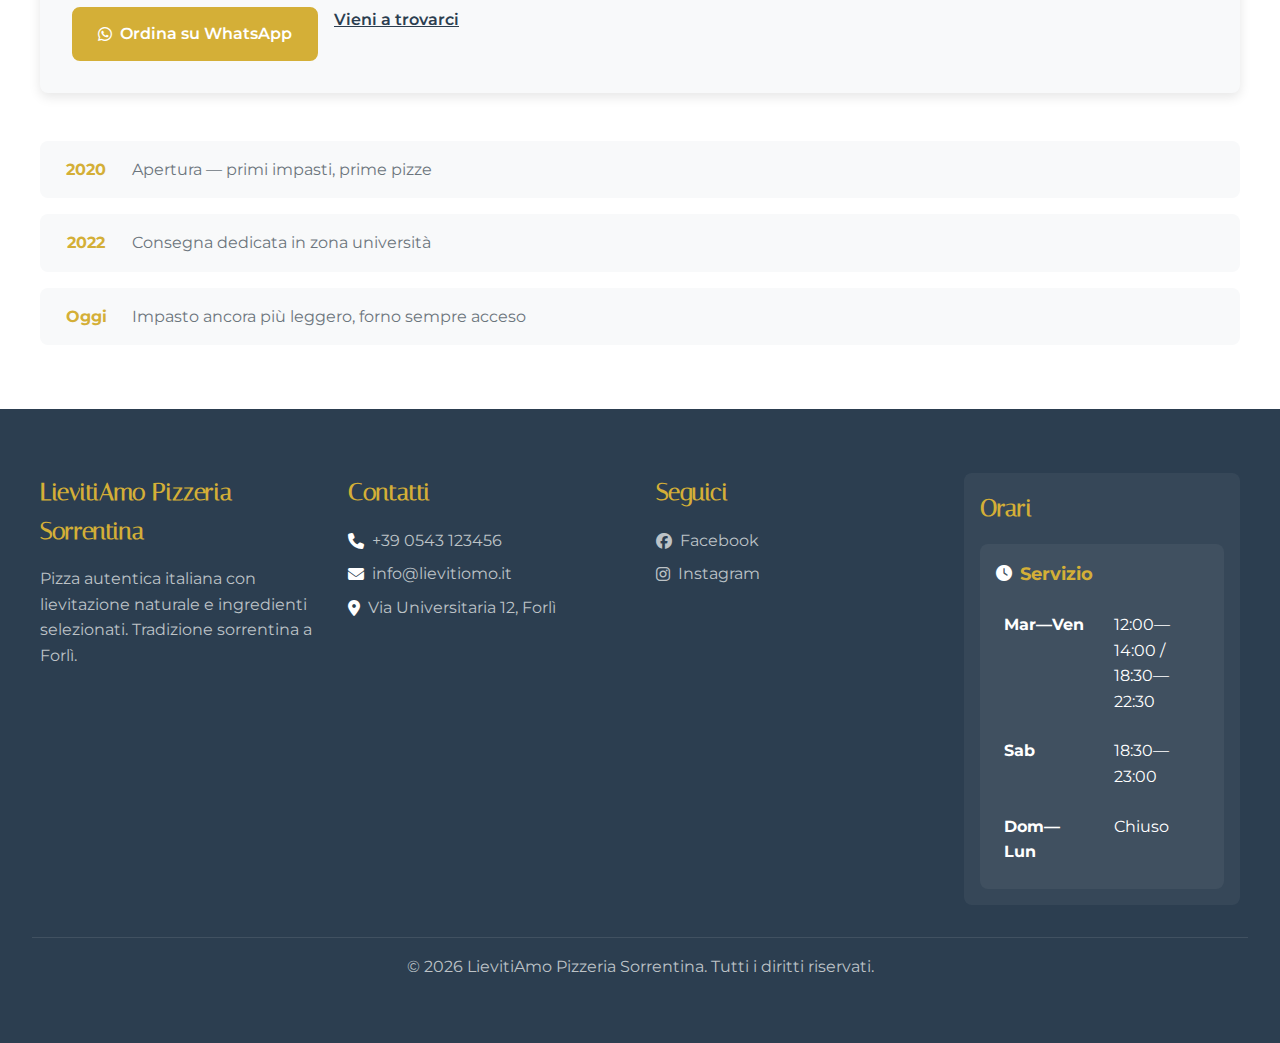
<file: qwen.html>
<!DOCTYPE html>
<html lang="it">
<head>
    <meta charset="UTF-8" />
    <meta name="viewport" content="width=device-width, initial-scale=1" />
    <title>LievitiAmo • Pizzeria Sorrentina • Forlì</title>

    <!-- Fonts & Icons -->
    <link href="https://fonts.googleapis.com/css2?family=Italiana:wght@400&family=Montserrat:wght@300;400;600;700&display=swap" rel="stylesheet">
    <link href="https://cdnjs.cloudflare.com/ajax/libs/font-awesome/6.5.0/css/all.min.css" rel="stylesheet">
    <link href="https://fonts.googleapis.com/css2?family=Manrope:wght@400;500;600&display=swap" rel="stylesheet">

    <style>
        :root {
            --primary: #d4af37;
            --secondary: #2c3e50;
            --accent: #e74c3c;
            --light: #f8f9fa;
            --dark: #212529;
            --gray: #6c757d;
            --white: #ffffff;
            --black: #000000;
            --transition: all 0.3s ease;
            --shadow: 0 4px 12px rgba(0, 0, 0, 0.1);
            --border-radius: 8px;
            --spacing-sm: 0.5rem;
            --spacing-md: 1rem;
            --spacing-lg: 2rem;
            --spacing-xl: 3rem;
        }

        * {
            margin: 0;
            padding: 0;
            box-sizing: border-box;
        }

        body {
            font-family: 'Montserrat', sans-serif;
            line-height: 1.6;
            color: var(--dark);
            background-color: var(--light);
            overflow-x: hidden;
        }

        /* HEADER STYLES */
        header {
            position: fixed;
            top: 0;
            left: 0;
            width: 100%;
            background-color: var(--white);
            box-shadow: var(--shadow);
            z-index: 1000;
            display: flex;
            justify-content: space-between;
            align-items: center;
            padding: 1rem 2rem;
            transition: var(--transition);
        }

        .logo {
            display: block;
            max-width: 180px;
        }

        .logo-img {
            width: 100%;
            height: auto;
            display: block;
        }

        .site-nav {
            position: relative;
            display: flex;
            align-items: center;
        }

        .burger {
            display: none;
            background: none;
            border: none;
            font-size: 1.5rem;
            color: var(--secondary);
            cursor: pointer;
            padding: 0.5rem;
            margin-right: 1rem;
        }

        .burger i {
            transition: var(--transition);
        }

        #nav-list {
            display: flex;
            list-style: none;
            gap: 1.5rem;
        }

        .nav-link {
            text-decoration: none;
            color: var(--secondary);
            font-weight: 600;
            padding: 0.5rem 1rem;
            border-radius: var(--border-radius);
            transition: var(--transition);
            position: relative;
        }

        .nav-link:hover,
        .nav-link.active {
            color: var(--primary);
            background-color: rgba(212, 175, 55, 0.1);
        }

        .nav-link.active::after {
            content: '';
            position: absolute;
            bottom: -5px;
            left: 50%;
            transform: translateX(-50%);
            width: 20px;
            height: 3px;
            background-color: var(--primary);
            border-radius: 3px;
        }

        .order-btn {
            display: inline-block;
            background-color: var(--primary);
            color: var(--white);
            padding: 0.75rem 1.5rem;
            border-radius: var(--border-radius);
            text-decoration: none;
            font-weight: 600;
            transition: var(--transition);
            border: 2px solid var(--primary);
        }

        .order-btn:hover {
            background-color: transparent;
            color: var(--primary);
            transform: translateY(-2px);
        }

        /* MOBILE MENU */
        .site-nav.is-open {
            position: fixed;
            top: 0;
            left: 0;
            width: 100%;
            height: 100vh;
            background-color: rgba(255, 255, 255, 0.95);
            backdrop-filter: blur(10px);
            z-index: 1001;
            display: flex;
            flex-direction: column;
            justify-content: center;
            align-items: center;
            padding: 2rem;
            overflow-y: auto;
        }

        .site-nav.is-open #nav-list {
            flex-direction: column;
            width: 100%;
            max-width: 420px;
            gap: 1rem;
            text-align: center;
        }

        .site-nav.is-open .nav-link {
            width: 100%;
            text-align: center;
            padding: 1rem;
            font-size: 1.25rem;
            border: 1px solid rgba(44, 62, 80, 0.1);
        }

        .site-nav.is-open .nav-link:hover,
        .site-nav.is-open .nav-link.active {
            background-color: rgba(212, 175, 55, 0.2);
            color: var(--primary);
        }

        .site-nav.is-open .burger {
            position: absolute;
            top: 20px;
            right: 20px;
            font-size: 2rem;
            color: var(--secondary);
        }

        .site-nav.is-open .burger i.fa-bars {
            display: none;
        }

        .site-nav.is-open .burger i.fa-xmark {
            display: inline;
        }

        /* HERO SECTION */
        .hero {
            position: relative;
            height: 100vh;
            display: flex;
            align-items: center;
            justify-content: center;
            padding: 2rem;
            margin-top: 80px;
            background: linear-gradient(rgba(0, 0, 0, 0.5), rgba(0, 0, 0, 0.5)), url('https://placehold.co/1920x1080/333/fff?text=Pizzeria+Sorrentina') no-repeat center center;
            background-size: cover;
            color: var(--white);
            text-align: center;
        }

        .hero-bg {
            position: absolute;
            top: 0;
            left: 0;
            width: 100%;
            height: 100%;
            background: linear-gradient(45deg, rgba(212, 175, 55, 0.3), rgba(44, 62, 80, 0.3));
            z-index: -1;
        }

        .hero-container {
            max-width: 800px;
            width: 100%;
        }

        .hero-content {
            padding: 2rem;
        }

        .hero-card {
            background-color: rgba(255, 255, 255, 0.95);
            border-radius: var(--border-radius);
            padding: 2rem;
            box-shadow: var(--shadow);
            color: var(--dark);
        }

        .hero-card h1 {
            font-family: 'Italiana', serif;
            font-size: 2.5rem;
            margin-bottom: 0.5rem;
            color: var(--secondary);
        }

        .hero-card h2 {
            font-weight: 600;
            margin-bottom: 1rem;
            color: var(--primary);
        }

        .hero-card p {
            margin-bottom: 2rem;
            font-size: 1.1rem;
        }

        .quick-actions {
            display: flex;
            flex-wrap: wrap;
            gap: 1rem;
            justify-content: center;
        }

        .btn-call,
        .btn-outline,
        .btn-primary-cta,
        .btn-secondary-cta {
            display: inline-flex;
            align-items: center;
            gap: 0.5rem;
            padding: 0.75rem 1.5rem;
            border-radius: var(--border-radius);
            text-decoration: none;
            font-weight: 600;
            transition: var(--transition);
            border: 2px solid transparent;
        }

        .btn-call {
            background-color: var(--primary);
            color: var(--white);
            border-color: var(--primary);
        }

        .btn-call:hover {
            background-color: transparent;
            color: var(--primary);
            transform: translateY(-2px);
        }

        .btn-outline {
            background-color: transparent;
            color: var(--secondary);
            border-color: var(--secondary);
        }

        .btn-outline:hover {
            background-color: rgba(44, 62, 80, 0.1);
            transform: translateY(-2px);
        }

        /* SPECIALITÀ SECTION */
        .specialita-section {
            padding: 4rem 2rem;
            background-color: var(--white);
        }

        .container {
            max-width: 1200px;
            margin: 0 auto;
        }

        .section-title {
            font-family: 'Italiana', serif;
            font-size: 2.5rem;
            text-align: center;
            margin-bottom: 2rem;
            color: var(--secondary);
            display: flex;
            align-items: center;
            justify-content: center;
            gap: 1rem;
        }

        .section-title i {
            color: var(--primary);
        }

        .intro {
            text-align: center;
            margin-bottom: 2rem;
            font-size: 1.2rem;
            color: var(--gray);
        }

        .specialita-grid {
            display: grid;
            grid-template-columns: repeat(auto-fit, minmax(300px, 1fr));
            gap: 2rem;
            margin-bottom: 2rem;
        }

        .card {
            background-color: var(--light);
            border-radius: var(--border-radius);
            padding: 2rem;
            box-shadow: var(--shadow);
            transition: var(--transition);
            position: relative;
            display: flex;
            flex-direction: column;
            align-items: center;
            text-align: center;
        }

        .card:hover {
            transform: translateY(-5px);
            box-shadow: 0 8px 24px rgba(0, 0, 0, 0.15);
        }

        .badge {
            position: absolute;
            top: 10px;
            right: 10px;
            background-color: var(--primary);
            color: var(--white);
            padding: 0.25rem 0.5rem;
            border-radius: 20px;
            font-size: 0.75rem;
            font-weight: 600;
        }

        .card i {
            font-size: 3rem;
            color: var(--primary);
            margin-bottom: 1rem;
        }

        .card h3 {
            font-size: 1.5rem;
            margin-bottom: 1rem;
            color: var(--secondary);
        }

        .card p {
            color: var(--gray);
        }

        .cta-center {
            text-align: center;
            margin-top: 2rem;
        }

        .btn-primary-cta {
            background-color: var(--primary);
            color: var(--white);
            border-color: var(--primary);
        }

        .btn-primary-cta:hover {
            background-color: transparent;
            color: var(--primary);
            transform: translateY(-2px);
        }

        .btn-secondary-cta {
            background-color: transparent;
            color: var(--secondary);
            border-color: var(--secondary);
        }

        .btn-secondary-cta:hover {
            background-color: rgba(44, 62, 80, 0.1);
            transform: translateY(-2px);
        }

        .text-link {
            color: var(--secondary);
            text-decoration: underline;
            font-weight: 600;
            transition: var(--transition);
        }

        .text-link:hover {
            color: var(--primary);
        }

        /* FILOSOFIA SECTION */
        .philosophy {
            padding: 4rem 2rem;
            background-color: #f8f9fa;
        }

        .philosophy-container {
            max-width: 1200px;
            margin: 0 auto;
        }

        .philosophy-header {
            text-align: center;
            margin-bottom: 3rem;
        }

        .philosophy-tag {
            display: inline-block;
            background-color: var(--primary);
            color: var(--white);
            padding: 0.5rem 1rem;
            border-radius: 20px;
            font-weight: 600;
            margin-bottom: 1rem;
        }

        .philosophy-header h2 {
            font-family: 'Italiana', serif;
            font-size: 2.5rem;
            margin-bottom: 1rem;
            color: var(--secondary);
        }

        .philosophy-intro {
            font-size: 1.2rem;
            max-width: 800px;
            margin: 0 auto 2rem;
            color: var(--gray);
        }

        .pillars {
            display: grid;
            grid-template-columns: repeat(auto-fit, minmax(300px, 1fr));
            gap: 2rem;
            margin-bottom: 3rem;
        }

        .pillar {
            background-color: var(--white);
            border-radius: var(--border-radius);
            padding: 2rem;
            box-shadow: var(--shadow);
            transition: var(--transition);
            display: flex;
            flex-direction: column;
            align-items: center;
            text-align: center;
        }

        .pillar:hover {
            transform: translateY(-5px);
            box-shadow: 0 8px 24px rgba(0, 0, 0, 0.15);
        }

        .pillar-icon {
            font-size: 2.5rem;
            color: var(--primary);
            margin-bottom: 1rem;
        }

        .pillar h3 {
            font-size: 1.5rem;
            margin-bottom: 1rem;
            color: var(--secondary);
        }

        .pillar p {
            color: var(--gray);
        }

        .promise-banner {
            background-color: var(--primary);
            color: var(--white);
            padding: 1.5rem;
            border-radius: var(--border-radius);
            display: flex;
            align-items: center;
            gap: 1rem;
            margin-bottom: 2rem;
        }

        .promise-banner i {
            font-size: 1.5rem;
        }

        .micro-cta-row {
            display: flex;
            flex-wrap: wrap;
            gap: 1rem;
            justify-content: center;
            margin-top: 2rem;
        }

        /* PROMO STUDENTI SECTION */
        .student-promo {
            padding: 4rem 2rem;
            background-color: var(--white);
        }

        .promo-wrap {
            max-width: 800px;
            margin: 0 auto;
            background-color: #f8f9fa;
            border-radius: var(--border-radius);
            padding: 2rem;
            box-shadow: var(--shadow);
        }

        .promo-badge {
            display: inline-block;
            background-color: var(--primary);
            color: var(--white);
            padding: 0.5rem 1rem;
            border-radius: 20px;
            font-weight: 600;
            margin-bottom: 1rem;
        }

        .promo-copy {
            text-align: center;
            margin-bottom: 2rem;
        }

        .promo-copy h2 {
            font-family: 'Italiana', serif;
            font-size: 2.5rem;
            margin-bottom: 1rem;
            color: var(--secondary);
        }

        .lead {
            font-size: 1.2rem;
            color: var(--gray);
        }

        .promo-points {
            list-style: none;
            margin: 2rem 0;
            padding: 0;
        }

        .promo-points li {
            display: flex;
            align-items: flex-start;
            gap: 0.5rem;
            margin-bottom: 1rem;
        }

        .promo-points li i {
            color: var(--primary);
            flex-shrink: 0;
        }

        .promo-cta {
            display: flex;
            flex-wrap: wrap;
            gap: 1rem;
            justify-content: center;
            margin: 2rem 0;
        }

        .promo-legal {
            text-align: center;
            font-size: 0.875rem;
            color: var(--gray);
            margin-top: 1rem;
        }

        /* MENU SECTION */
        .menu-full {
            padding: 4rem 2rem;
            background-color: var(--light);
        }

        .menu-head {
            text-align: center;
            margin-bottom: 2rem;
        }

        .menu-head h2 {
            font-family: 'Italiana', serif;
            font-size: 2.5rem;
            margin-bottom: 1rem;
            color: var(--secondary);
        }

        .menu-controls {
            display: flex;
            flex-wrap: wrap;
            justify-content: center;
            gap: 1rem;
            margin-bottom: 2rem;
        }

        .menu-controls a {
            display: inline-block;
            padding: 0.75rem 1.5rem;
            background-color: var(--white);
            color: var(--secondary);
            border-radius: var(--border-radius);
            text-decoration: none;
            font-weight: 600;
            transition: var(--transition);
            border: 2px solid transparent;
        }

        .menu-controls a:hover,
        .menu-controls a.active {
            background-color: var(--primary);
            color: var(--white);
            border-color: var(--primary);
        }

        .menu-controls a.active {
            position: relative;
        }

        .menu-controls a.active::after {
            content: '';
            position: absolute;
            bottom: -5px;
            left: 50%;
            transform: translateX(-50%);
            width: 20px;
            height: 3px;
            background-color: var(--primary);
            border-radius: 3px;
        }

        #menu-render {
            max-width: 1200px;
            margin: 0 auto;
        }

        .menu-cat-title {
            font-family: 'Italiana', serif;
            font-size: 2rem;
            margin: 3rem 0 1rem;
            color: var(--secondary);
            position: relative;
        }

        .menu-cat-title::before {
            content: '';
            position: absolute;
            top: -10px;
            left: 0;
            width: 50px;
            height: 3px;
            background-color: var(--primary);
            border-radius: 3px;
        }

        .menu-grid {
            display: grid;
            grid-template-columns: repeat(auto-fit, minmax(300px, 1fr));
            gap: 2rem;
            margin-bottom: 3rem;
        }

        .menu-card {
            background-color: var(--white);
            border-radius: var(--border-radius);
            padding: 1.5rem;
            box-shadow: var(--shadow);
            transition: var(--transition);
        }

        .menu-card:hover {
            transform: translateY(-5px);
            box-shadow: 0 8px 24px rgba(0, 0, 0, 0.15);
        }

        .menu-info {
            display: flex;
            flex-direction: column;
        }

        .menu-line {
            display: flex;
            justify-content: space-between;
            align-items: flex-start;
            margin-bottom: 0.5rem;
        }

        .menu-line h3 {
            font-size: 1.25rem;
            color: var(--secondary);
            margin: 0;
        }

        .price {
            font-weight: 700;
            color: var(--primary);
        }

        .desc {
            margin: 0.5rem 0;
            color: var(--gray);
        }

        .allergens {
            font-size: 0.875rem;
            color: var(--gray);
            margin: 0.5rem 0;
        }

        .badge {
            display: inline-block;
            padding: 0.25rem 0.5rem;
            border-radius: 20px;
            font-size: 0.75rem;
            font-weight: 600;
            margin-left: 0.5rem;
        }

        .badge-vegan {
            background-color: #2ecc71;
            color: white;
        }

        .badge-vegetariana {
            background-color: #9b59b6;
            color: white;
        }

        .menu-legend {
            text-align: center;
            font-size: 0.875rem;
            color: var(--gray);
            margin-top: 2rem;
        }

        /* CHI SIAMO SECTION */
        .about {
            padding: 4rem 2rem;
            background-color: var(--white);
        }

        .about-wrap {
            max-width: 1200px;
            margin: 0 auto;
        }

        .about-head {
            text-align: center;
            margin-bottom: 3rem;
        }

        .about-tag {
            display: inline-block;
            background-color: var(--primary);
            color: var(--white);
            padding: 0.5rem 1rem;
            border-radius: 20px;
            font-weight: 600;
            margin-bottom: 1rem;
        }

        .about-head h2 {
            font-family: 'Italiana', serif;
            font-size: 2.5rem;
            margin-bottom: 1rem;
            color: var(--secondary);
        }

        .about-intro {
            font-size: 1.2rem;
            max-width: 800px;
            margin: 0 auto 2rem;
            color: var(--gray);
        }

        .about-grid {
            display: grid;
            grid-template-columns: 1fr;
            gap: 2rem;
            margin-bottom: 3rem;
        }

        .about-photo {
            border-radius: var(--border-radius);
            overflow: hidden;
            box-shadow: var(--shadow);
        }

        .about-photo img {
            width: 100%;
            height: auto;
            display: block;
        }

        .about-photo figcaption {
            padding: 1rem;
            background-color: var(--light);
            text-align: center;
            font-style: italic;
            color: var(--gray);
        }

        .about-card {
            background-color: var(--light);
            border-radius: var(--border-radius);
            padding: 2rem;
            box-shadow: var(--shadow);
        }

        .about-card h3 {
            font-size: 1.5rem;
            margin-bottom: 1rem;
            color: var(--secondary);
        }

        .about-card p {
            margin-bottom: 1rem;
            color: var(--gray);
        }

        .about-bullets {
            list-style: none;
            margin: 1rem 0;
            padding: 0;
        }

        .about-bullets li {
            display: flex;
            align-items: flex-start;
            gap: 0.5rem;
            margin-bottom: 0.5rem;
        }

        .about-bullets li i {
            color: var(--primary);
            flex-shrink: 0;
        }

        .about-cta {
            display: flex;
            flex-wrap: wrap;
            gap: 1rem;
            margin-top: 1rem;
        }

        .about-timeline {
            display: flex;
            flex-direction: column;
            gap: 1rem;
        }

        .t-item {
            display: flex;
            align-items: center;
            gap: 1rem;
            padding: 1rem;
            background-color: var(--light);
            border-radius: var(--border-radius);
        }

        .t-year {
            font-weight: 700;
            color: var(--primary);
            min-width: 60px;
            text-align: center;
        }

        .t-text {
            color: var(--gray);
        }

        /* FOOTER SECTION */
        footer {
            padding: 4rem 2rem;
            background-color: var(--secondary);
            color: var(--white);
        }

        .footer-container {
            max-width: 1200px;
            margin: 0 auto;
            display: grid;
            grid-template-columns: repeat(auto-fit, minmax(250px, 1fr));
            gap: 2rem;
        }

        .footer-column h3 {
            font-family: 'Italiana', serif;
            font-size: 1.5rem;
            margin-bottom: 1rem;
            color: var(--primary);
        }

        .footer-column p {
            margin-bottom: 1rem;
            color: #bdc3c7;
        }

        .contact-info {
            list-style: none;
            padding: 0;
        }

        .contact-info li {
            display: flex;
            align-items: center;
            gap: 0.5rem;
            margin-bottom: 0.5rem;
        }

        .contact-info a {
            color: #bdc3c7;
            text-decoration: none;
            transition: var(--transition);
        }

        .contact-info a:hover {
            color: var(--primary);
        }

        .footer-links {
            list-style: none;
            padding: 0;
        }

        .footer-links li {
            margin-bottom: 0.5rem;
        }

        .footer-links a {
            color: #bdc3c7;
            text-decoration: none;
            display: flex;
            align-items: center;
            gap: 0.5rem;
            transition: var(--transition);
        }

        .footer-links a:hover {
            color: var(--primary);
        }

        .footer-hours {
            background-color: rgba(255, 255, 255, 0.05);
            padding: 1rem;
            border-radius: var(--border-radius);
        }

        .hours-card {
            background-color: rgba(255, 255, 255, 0.05);
            border-radius: var(--border-radius);
            padding: 1rem;
        }

        .hours-head {
            display: flex;
            align-items: center;
            gap: 0.5rem;
            margin-bottom: 1rem;
        }

        .hours-head h4 {
            font-size: 1.1rem;
            color: var(--primary);
        }

        .hours-grid {
            display: grid;
            grid-template-columns: 1fr 1fr;
            gap: 0.5rem;
        }

        .hours-grid span {
            padding: 0.5rem;
        }

        .copyright {
            text-align: center;
            margin-top: 2rem;
            padding-top: 1rem;
            border-top: 1px solid rgba(255, 255, 255, 0.1);
            color: #bdc3c7;
        }

        /* MENU CHOOSER OVERLAY */
        .mc {
            position: fixed;
            top: 0;
            left: 0;
            width: 100%;
            height: 100%;
            z-index: 2000;
            display: flex;
            align-items: center;
            justify-content: center;
            visibility: hidden;
            opacity: 0;
            transition: visibility 0s, opacity 0.3s ease;
        }

        .mc[hidden] {
            visibility: hidden;
            opacity: 0;
        }

        .mc:not([hidden]) {
            visibility: visible;
            opacity: 1;
        }

        .mc-backdrop {
            position: fixed;
            top: 0;
            left: 0;
            width: 100%;
            height: 100%;
            background-color: rgba(0, 0, 0, 0.5);
            z-index: -1;
        }

        .mc-dialog {
            background-color: var(--white);
            border-radius: var(--border-radius);
            padding: 2rem;
            box-shadow: var(--shadow);
            max-width: 500px;
            width: 90vw;
            max-width: 420px;
            position: relative;
        }

        .mc-close {
            position: absolute;
            top: 10px;
            right: 10px;
            background: none;
            border: none;
            font-size: 2rem;
            color: var(--gray);
            cursor: pointer;
            padding: 0.5rem;
            transition: var(--transition);
        }

        .mc-close:hover {
            color: var(--secondary);
        }

        .mc-dialog h3 {
            font-family: 'Italiana', serif;
            font-size: 1.5rem;
            margin-bottom: 1rem;
            color: var(--secondary);
        }

        .mc-dialog p {
            margin-bottom: 1.5rem;
            color: var(--gray);
        }

        .mc-actions {
            display: flex;
            gap: 1rem;
            justify-content: center;
        }

        .mc-actions a {
            display: inline-block;
            padding: 0.75rem 1.5rem;
            border-radius: var(--border-radius);
            text-decoration: none;
            font-weight: 600;
            transition: var(--transition);
            border: 2px solid transparent;
        }

        .mc-actions #mcView {
            background-color: var(--primary);
            color: var(--white);
            border-color: var(--primary);
        }

        .mc-actions #mcView:hover {
            background-color: transparent;
            color: var(--primary);
            transform: translateY(-2px);
        }

        .mc-actions #mcDownload {
            background-color: var(--secondary);
            color: var(--white);
            border-color: var(--secondary);
        }

        .mc-actions #mcDownload:hover {
            background-color: transparent;
            color: var(--secondary);
            transform: translateY(-2px);
        }

        /* RESPONSIVE DESIGN */
        @media (max-width: 768px) {
            header {
                padding: 1rem;
                flex-direction: column;
                gap: 1rem;
            }

            .logo {
                max-width: 150px;
            }

            .burger {
                display: block;
            }

            #nav-list {
                display: none;
            }

            .site-nav.is-open #nav-list {
                display: flex;
            }

            .hero {
                padding: 2rem 1rem;
                margin-top: 80px;
            }

            .hero-card {
                padding: 1.5rem;
            }

            .hero-card h1 {
                font-size: 2rem;
            }

            .specialita-grid,
            .pillars,
            .menu-grid,
            .about-grid {
                grid-template-columns: 1fr;
            }

            .menu-card {
                padding: 1rem;
            }

            .menu-line h3 {
                font-size: 1.1rem;
            }

            .footer-container {
                grid-template-columns: 1fr;
            }

            .mc-dialog {
                width: 90vw;
                max-width: 420px;
                padding: 1.5rem;
            }

            .mc-actions {
                flex-direction: column;
            }
        }

        @media (max-width: 480px) {
            .hero-card h1 {
                font-size: 1.5rem;
            }

            .hero-card h2 {
                font-size: 1.1rem;
            }

            .section-title {
                font-size: 2rem;
            }

            .philosophy-header h2 {
                font-size: 2rem;
            }

            .promo-copy h2 {
                font-size: 2rem;
            }

            .menu-head h2 {
                font-size: 2rem;
            }

            .about-head h2 {
                font-size: 2rem;
            }

            .about-card h3 {
                font-size: 1.25rem;
            }

            .mc-dialog {
                width: 95vw;
                max-width: 420px;
                padding: 1rem;
            }

            .mc-dialog h3 {
                font-size: 1.25rem;
            }

            .mc-actions a {
                padding: 0.5rem 1rem;
                font-size: 0.875rem;
            }
        }
    </style>
</head>

<body>
    <!-- ================= HEADER ================= -->
    <header role="banner">
        <a href="#home" class="logo" aria-label="LievitiAmo Home">
            <picture>
                <source srcset="img/logo-lievitiamo.jpg" type="image/jpeg">
                <img src="img/logo-lievitiamo.png" alt="LievitiAmo Pizzeria Sorrentina" class="logo-img" loading="eager" decoding="async">
            </picture>
        </a>

        <nav class="site-nav" role="navigation" aria-label="Navigazione principale">
            <button class="burger" aria-label="Apri menu" aria-expanded="false" aria-controls="nav-list">
                <i class="fas fa-bars" aria-hidden="true"></i>
            </button>

            <ul id="nav-list">
                <li><a href="#home" class="nav-link active">Home</a></li>
                <li><a href="#filosofia" class="nav-link">Filosofia</a></li>
                <li><a href="#promo-studenti" class="nav-link">Promo studenti</a></li>
                <li><a href="#specialita" class="nav-link">Specialità</a></li>
                <li><a href="#menu" class="nav-link">Menu</a></li>
                <li><a href="#contact" class="nav-link">Contatti</a></li>
            </ul>
        </nav>

        <a data-phone class="order-btn">Chiama</a>
    </header>

    <!-- ================= HERO ================= -->
    <section id="home" class="hero">
        <div class="hero-bg" aria-hidden="true"></div>
        <div class="hero-container">
            <div class="hero-content">
                <div class="hero-card">
                    <h1>LievitiAmo Pizzeria Sorrentina</h1>
                    <h2>Pizza sorrentina • lievitazione naturale</h2>
                    <p>Ingredienti selezionati, impasto a lunga maturazione. Asporto &amp; domicilio, di fronte al nuovo polo universitario.</p>

                    <div class="quick-actions">
                        <a data-phone class="btn-call">
                            <i class="fas fa-phone"></i> Chiama
                        </a>

                        <a href="#menu" id="openMenuChooser" class="btn-outline">
                            <i class="fa-solid fa-pizza-slice"></i> Menu
                        </a>

                        <a href="#" data-address class="btn-outline" target="_blank" rel="noopener">
                            <i class="fas fa-map-marker-alt"></i> Come arrivare
                        </a>
                    </div>
                </div>
            </div>
        </div>
    </section>

    <!-- ================= SPECIALITÀ ================= -->
    <section id="specialita" class="specialita-section">
        <div class="container">
            <h2 class="section-title">
                <i class="fa-solid fa-fire-flame-curved"></i> Le nostre specialità
            </h2>

            <p class="intro">
                Aperti a pranzo <strong>martedì, mercoledì, giovedì e venerdì</strong> con pizza al taglio appena sfornata.
            </p>

            <div class="specialita-grid">
                <div class="card">
                    <span class="badge">Su ordinazione</span>
                    <i class="fa-solid fa-bread-slice icon"></i>
                    <h3>Pane fresco</h3>
                    <p>Cotto nel nostro forno a legna tutti i <strong>mercoledì</strong> e <strong>venerdì</strong>.</p>
                </div>

                <div class="card">
                    <span class="badge">Su ordinazione</span>
                    <i class="fa-solid fa-fish icon"></i>
                    <h3>Polpo al coccio</h3>
                    <p>Con patate, profumi mediterranei e cottura lenta: il nostro piatto più amato.</p>
                </div>

                <div class="card">
                    <i class="fa-solid fa-bowl-food icon"></i>
                    <h3>Giovedì del Polpo</h3>
                    <p>Tutti i <strong>giovedì</strong>: provalo nei <strong>panzerotti</strong>, nella <strong>puccia salentina</strong> o sulla <strong>pala!</strong></p>
                </div>
            </div>

            <div class="cta-center">
                <a href="#" data-whatsapp class="btn-primary-cta" target="_blank" rel="noopener">
                    <i class="fa-brands fa-whatsapp"></i> Prenota su WhatsApp
                </a>
            </div>
        </div>
    </section>

    <!-- ================= FILOSOFIA ================= -->
    <section id="filosofia" class="philosophy animate">
        <div class="philosophy-container">

            <div class="philosophy-header">
                <span class="philosophy-tag">🌾 La nostra filosofia</span>
                <h2>Pizza onesta, fatta con tempo e rispetto.</h2>
                <p class="philosophy-intro">
                    Non abbiamo fretta, e si sente. Ogni impasto respira a lungo, ogni ingrediente è scelto con rispetto, ogni pizza nasce dal desiderio di offrirti qualcosa di sincero. Così, anche a casa, ritrovi
                    <em>profumo di forno</em> e <strong>leggerezza vera</strong>.
                </p>
            </div>

            <div class="pillars">
                <article class="pillar point">
                    <div class="pillar-icon"><i class="fa-solid fa-seedling" aria-hidden="true"></i></div>
                    <h3>Lievitazione come rispetto</h3>
                    <p>Lasciamo che il tempo faccia il suo lavoro. Un impasto che matura lentamente diventa più leggero, più profondo, più vero.</p>
                </article>

                <article class="pillar point">
                    <div class="pillar-icon"><i class="fa-solid fa-leaf" aria-hidden="true"></i></div>
                    <h3>Ingredienti onesti</h3>
                    <p>Collaboriamo con produttori che mettono la qualità davanti al profitto: il gusto nasce dalla verità.</p>
                </article>

                <article class="pillar point">
                    <div class="pillar-icon"><i class="fa-solid fa-fire" aria-hidden="true"></i></div>
                    <h3>Cottura artigianale</h3>
                    <p>Cottura a vista, calore giusto, bordi ariosi: il nostro forno è un compagno, non una macchina.</p>
                </article>

                <article class="pillar point">
                    <div class="pillar-icon"><i class="fa-solid fa-box-open" aria-hidden="true"></i></div>
                    <h3>Asporto senza compromessi</h3>
                    <p>Prepariamo al momento e curiamo il viaggio: a casa gusti una pizza <strong>croccante e leggera</strong>.</p>
                </article>
            </div>

            <div class="promise-banner" role="note" aria-label="Promessa LievitiAmo">
                <i class="fa-solid fa-circle-check" aria-hidden="true"></i>
                <p>Promessa LievitiAmo: se qualcosa non è come ti aspetti, chiamaci. Troviamo una soluzione <em>con la stessa cura con cui impastiamo</em>.</p>
            </div>

            <div class="micro-cta-row">
                <a href="#" data-whatsapp class="btn-primary-cta">
                    <i class="fab fa-whatsapp" aria-hidden="true"></i> Ordina su WhatsApp
                </a>
                <a href="#" data-phone class="btn-secondary-cta">
                    <i class="fa-solid fa-phone" aria-hidden="true"></i> Chiama ora
                </a>
                <a href="#" data-address class="text-link" target="_blank" rel="noopener">
                    Leggi le recensioni su Google Maps
                </a>
            </div>

        </div>
    </section>

    <!-- ================= PROMO STUDENTI ================= -->
    <section id="promo-studenti" class="student-promo" aria-label="Promo studenti">
        <div class="promo-wrap">
            <span class="promo-badge">🎓 Offerta campus</span>

            <div class="promo-copy">
                <h2>Sconto studenti: -10% a pranzo</h2>
                <p class="lead">
                    Dal lunedì al venerdì, presentando il tesserino universitario. Valido solo per ordini al banco e asporto.
                </p>
            </div>

            <ul class="promo-points">
                <li><i class="fa-solid fa-check"></i> Solo fascia pranzo</li>
                <li><i class="fa-solid fa-check"></i> Con tesserino universitario</li>
                <li><i class="fa-solid fa-check"></i> Non cumulabile con altre promo</li>
            </ul>

            <div class="promo-cta">
                <a href="#" data-whatsapp class="btn-primary-cta">
                    <i class="fab fa-whatsapp"></i> Ordina su WhatsApp
                </a>
                <a href="#" data-phone class="btn-secondary-cta">
                    <i class="fa-solid fa-phone"></i> Chiama ora
                </a>
            </div>

            <p class="promo-legal">
                Promozione valida fino a revoca. Il personale potrà richiedere verifica del tesserino.
            </p>
        </div>
    </section>

    <!-- ================= MENU PIZZE ================= -->
    <section id="menu" class="menu-full">

        <div class="menu-head">
            <h2>Il nostro Menu</h2>
            <nav class="menu-controls">
                <a href="#classiche">Classiche</a>
                <a href="#bianche">Bianche</a>
                <a href="#speciali">Speciali</a>
                <a href="#rosse">Rosse</a>
                <a href="#di-stagione">Di stagione</a>
                <a href="#saltimbocca">Saltimbocca</a>
            </nav>
        </div>

        <div id="menu-render">
            <!-- Menu will be populated by JavaScript -->
            <div class="menu-grid">
                <article class="menu-card">
                    <div class="menu-info">
                        <div class="menu-line">
                            <h3>Margherita<span class="badge badge-vegetariana">Vegetariana</span></h3>
                            <span class="price">€8.50</span>
                        </div>
                        <p class="desc">Pomodoro, mozzarella di bufala, basilico fresco</p>
                        <p class="allergens">Allergeni: <strong>Latte</strong></p>
                    </div>
                </article>

                <article class="menu-card">
                    <div class="menu-info">
                        <div class="menu-line">
                            <h3>Marinara<span class="badge badge-vegan">Vegana</span></h3>
                            <span class="price">€7.50</span>
                        </div>
                        <p class="desc">Pomodoro, aglio, origano, olio extravergine d'oliva</p>
                        <p class="allergens">Allergeni: <strong>Nessuno</strong></p>
                    </div>
                </article>

                <article class="menu-card">
                    <div class="menu-info">
                        <div class="menu-line">
                            <h3>Diavola<span class="badge badge-vegetariana">Vegetariana</span></h3>
                            <span class="price">€9.50</span>
                        </div>
                        <p class="desc">Pomodoro, mozzarella, salame piccante</p>
                        <p class="allergens">Allergeni: <strong>Latte, Soia</strong></p>
                    </div>
                </article>

                <article class="menu-card">
                    <div class="menu-info">
                        <div class="menu-line">
                            <h3>Quattro Formaggi<span class="badge badge-vegetariana">Vegetariana</span></h3>
                            <span class="price">€10.50</span>
                        </div>
                        <p class="desc">Pomodoro, mozzarella, gorgonzola, taleggio, provolone</p>
                        <p class="allergens">Allergeni: <strong>Latte</strong></p>
                    </div>
                </article>

                <article class="menu-card">
                    <div class="menu-info">
                        <div class="menu-line">
                            <h3>Capricciosa<span class="badge badge-vegetariana">Vegetariana</span></h3>
                            <span class="price">€10.00</span>
                        </div>
                        <p class="desc">Pomodoro, mozzarella, funghi, carciofi, olive, prosciutto cotto</p>
                        <p class="allergens">Allergeni: <strong>Latte, Glutine</strong></p>
                    </div>
                </article>

                <article class="menu-card">
                    <div class="menu-info">
                        <div class="menu-line">
                            <h3>Prosciutto e Rucola<span class="badge badge-vegetariana">Vegetariana</span></h3>
                            <span class="price">€10.50</span>
                        </div>
                        <p class="desc">Pomodoro, mozzarella, prosciutto crudo, rucola fresca</p>
                        <p class="allergens">Allergeni: <strong>Latte, Glutine</strong></p>
                    </div>
                </article>
            </div>
        </div>

        <p class="menu-legend">* Alcune pizze stagionali possono variare in base alla disponibilità.</p>

    </section>

    <!-- ================= CHI SIAMO ================= -->
    <section id="chi-siamo" class="about" aria-label="Chi siamo">
        <div class="about-wrap">
            <header class="about-head">
                <span class="about-tag">👋 Chi siamo</span>
                <h2>Impasto, forno, persone.</h2>
                <p class="about-intro">
                    Siamo una piccola pizzeria artigianale: tempo di lievitazione, ingredienti onesti e cottura viva. Ogni pizza è fatta per essere leggera, profumata e sincera — come piace a noi.
                </p>
            </header>

            <div class="about-grid">
                <figure class="about-photo">
                    <img src="https://placehold.co/600x400/333/fff?text=Forno+a+Legna" alt="Il nostro forno a legna in cottura" loading="lazy">
                    <figcaption>Forno a legna, bordi ariosi.</figcaption>
                </figure>
                <article class="about-card">
                    <h3>Dal 2020, a Forlì</h3>
                    <p>
                        Nasciamo nel quartiere universitario. Ci piace l'idea di una pizza <em>onesta</em>: farina selezionata, acqua, sale, lievito e <strong>tempo</strong>. Il resto lo fanno il forno caldo e le mani che impastano.
                    </p>
                    <ul class="about-bullets">
                        <li><i class="fa-solid fa-seedling"></i> Lievitazione lunga e digeribile</li>
                        <li><i class="fa-solid fa-cheese"></i> Fior di latte e materie prime scelte</li>
                        <li><i class="fa-solid fa-fire"></i> Cottura a vista, bordo soffice</li>
                    </ul>
                    <div class="about-cta">
                        <a href="#" data-whatsapp class="btn-primary-cta"><i class="fab fa-whatsapp"></i> Ordina su WhatsApp</a>
                        <a href="#" data-address class="text-link" target="_blank" rel="noopener">Vieni a trovarci</a>
                    </div>
                </article>
            </div>

            <div class="about-timeline" aria-label="La nostra storia">
                <div class="t-item">
                    <span class="t-year">2020</span>
                    <span class="t-text">Apertura — primi impasti, prime pizze</span>
                </div>
                <div class="t-item">
                    <span class="t-year">2022</span>
                    <span class="t-text">Consegna dedicata in zona università</span>
                </div>
                <div class="t-item">
                    <span class="t-year">Oggi</span>
                    <span class="t-text">Impasto ancora più leggero, forno sempre acceso</span>
                </div>
            </div>
        </div>
    </section>

    <!-- ================= FOOTER ================= -->
    <footer id="contact">
        <div class="footer-container">

            <!-- COLONNA 1 -->
            <div class="footer-column">
                <h3>LievitiAmo Pizzeria Sorrentina</h3>
                <p>Pizza autentica italiana con lievitazione naturale e ingredienti selezionati. Tradizione sorrentina a Forlì.</p>
            </div>

            <!-- COLONNA 2 -->
            <div class="footer-column">
                <h3>Contatti</h3>
                <ul class="contact-info">
                    <li>
                        <i class="fas fa-phone"></i>
                        <a href="tel:+390543123456" data-phone>+39 0543 123456</a>
                    </li>
                    <li>
                        <i class="fas fa-envelope"></i>
                        <a href="mailto:info@lievitiomo.it" data-email>info@lievitiomo.it</a>
                    </li>
                    <li>
                        <i class="fas fa-map-marker-alt"></i>
                        <a href="https://maps.google.com/?q=Via+Universitaria+12,+Forlì" data-address target="_blank">Via Universitaria 12, Forlì</a>
                    </li>
                </ul>
            </div>

            <!-- COLONNA 3 -->
            <div class="footer-column">
                <h3>Seguici</h3>
                <ul class="footer-links">
                    <li><a href="https://facebook.com/lievitiomo" data-facebook target="_blank"><i class="fab fa-facebook"></i> Facebook</a></li>
                    <li><a href="https://instagram.com/lievitiomo" data-instagram target="_blank"><i class="fab fa-instagram"></i> Instagram</a></li>
                </ul>
            </div>

            <!-- COLONNA 4 -->
            <div class="footer-column footer-hours">
                <h3>Orari</h3>
                <div class="hours-card">
                    <div class="hours-head">
                        <span class="contact-icon"><i class="fas fa-clock" aria-hidden="true"></i></span>
                        <h4>Servizio</h4>
                    </div>
                    <div class="hours-grid">
                        <span><strong>Mar—Ven</strong></span><span>12:00—14:00 / 18:30—22:30</span>
                        <span><strong>Sab</strong></span><span>18:30—23:00</span>
                        <span><strong>Dom—Lun</strong></span><span>Chiuso</span>
                    </div>
                </div>
            </div>

        </div>

        <div class="copyright">
            © <span id="year">2025</span> LievitiAmo Pizzeria Sorrentina. Tutti i diritti riservati.
        </div>
    </footer>

    <!-- Menu Chooser Overlay -->
    <div id="menuChooser" class="mc" hidden>
        <div class="mc-backdrop" aria-hidden="true"></div>
        <div class="mc-dialog" role="dialog" aria-modal="true" aria-labelledby="mcTitle">
            <button class="mc-close" aria-label="Chiudi">×</button>
            <h3 id="mcTitle">Menu Pizze</h3>
            <p>Vuoi aprirlo ora sul sito o scaricare il PDF?</p>
            <div class="mc-actions">
                <a id="mcView" href="#menu">Apri sul sito</a>
                <a id="mcDownload" href="Menu.pdf" target="_blank" rel="noopener">Scarica PDF</a>
            </div>
        </div>
    </div>

    <script>
        // Utility functions
        function $(sel, root = document) {
            return root.querySelector(sel);
        }

        function $all(sel, root = document) {
            return Array.from(root.querySelectorAll(sel));
        }

        function prettySlug(title) {
            const t = String(title || '').toLowerCase();
            if (t.includes('classiche')) return 'classiche';
            if (t.includes('bianche')) return 'bianche';
            if (t.includes('speciali')) return 'speciali';
            if (t.includes('rosse')) return 'rosse';
            if (t.includes('stagion')) return 'di-stagione';
            if (t.includes('saltimbocca')) return 'saltimbocca';
            return t.normalize('NFD')
                .replace(/[\u0300-\u036f]/g, '')
                .replace(/[^a-z0-9]+/g, '-')
                .replace(/(^-|-$)/g, '');
        }

        // Header navigation with improved mobile menu
        (function headerNav() {
            const burger = $('.burger');
            const siteNav = $('.site-nav');
            const navList = $('#nav-list');
            const body = document.body;
            const burgerIcon = burger ? burger.querySelector('i') : null;

            if (!burger || !siteNav || !navList) return;

            // Function to set the burger icon
            function setIcon(isOpen) {
                if (!burgerIcon) return;
                if (isOpen) {
                    burgerIcon.classList.remove('fa-bars');
                    burgerIcon.classList.add('fa-xmark');
                } else {
                    burgerIcon.classList.remove('fa-xmark');
                    burgerIcon.classList.add('fa-bars');
                }
            }

            function openMenu() {
                siteNav.classList.add('is-open');
                burger.setAttribute('aria-expanded', 'true');
                body.classList.add('menu-open');
                setIcon(true);
                // Prevent scrolling of the page when menu is open
                document.body.style.overflow = 'hidden';
            }

            function closeMenu() {
                siteNav.classList.remove('is-open');
                burger.setAttribute('aria-expanded', 'false');
                body.classList.remove('menu-open');
                setIcon(false);
                // Restore scrolling
                document.body.style.overflow = '';
            }

            // Toggle menu at click hamburger
            burger.addEventListener('click', (e) => {
                e.stopPropagation();
                if (siteNav.classList.contains('is-open')) {
                    closeMenu();
                } else {
                    openMenu();
                }
            });

            // Close menu when clicking a link
            $all('.nav-link', navList).forEach(a => {
                a.addEventListener('click', () => {
                    closeMenu();
                });
            });

            // Close menu when clicking on the backdrop
            siteNav.addEventListener('click', (e) => {
                if (e.target === siteNav && siteNav.classList.contains('is-open')) {
                    closeMenu();
                }
            });

            // Close menu with ESC key
            document.addEventListener('keydown', (e) => {
                if (e.key === 'Escape' && siteNav.classList.contains('is-open')) {
                    closeMenu();
                }
            });

            // Active link highlighting on scroll
            const links = $all('.nav-link');
            const sections = links
                .map(a => document.querySelector(a.getAttribute('href')))
                .filter(Boolean);

            if (sections.length && 'IntersectionObserver' in window) {
                const io = new IntersectionObserver((entries) => {
                    entries.forEach(entry => {
                        if (entry.isIntersecting) {
                            const id = '#' + entry.target.id;
                            links.forEach(a =>
                                a.classList.toggle('active', a.getAttribute('href') === id)
                            );
                        }
                    });
                }, { rootMargin: '-60% 0px -35% 0px', threshold: 0.01 });
                sections.forEach(sec => io.observe(sec));
            }
        })();

        // Dynamic links from config (mock data since config.js is not available)
        document.addEventListener('DOMContentLoaded', () => {
            try {
                // Mock configuration data
                const cfg = {
                    contact: {
                        phone: '+390543123456',
                        whatsapp: '+390543123456',
                        email: 'info@lievitiomo.it'
                    },
                    brand: {
                        address: 'Via Universitaria 12, Forlì'
                    },
                    social: {
                        instagram: 'https://instagram.com/lievitiomo',
                        facebook: 'https://facebook.com/lievitiomo'
                    }
                };

                const phone = (cfg.contact && cfg.contact.phone) || cfg.phone || '';
                const waRaw = (cfg.contact && cfg.contact.whatsapp) || cfg.whatsapp || '';
                const whatsapp = String(waRaw).replace(/\s+/g, '').replace('+', '');
                const address = (cfg.brand && cfg.brand.address) || cfg.address || '';

                // Phone
                $all('[data-phone]').forEach(el => {
                    if (phone) {
                        el.setAttribute('href', 'tel:' + phone);
                        if (!el.textContent.trim()) el.textContent = phone;
                    }
                });

                // WhatsApp
                const waMsg = 'Ciao%20LievitiAmo!%20Vorrei%20ordinare%20una%20pizza%20da%20asporto.';
                $all('[data-whatsapp]').forEach(el => {
                    if (whatsapp) el.setAttribute('href', 'https://wa.me/' + whatsapp + '?text=' + waMsg);
                });

                // Address
                $all('[data-address]').forEach(el => {
                    if (address) {
                        if (!el.textContent.trim()) el.textContent = address;
                        el.setAttribute('href', 'https://maps.google.com/?q=' + encodeURIComponent(address));
                    }
                });

                // Email
                if (cfg.contact && cfg.contact.email) {
                    $all('[data-email]').forEach(el => {
                        el.setAttribute('href', 'mailto:' + cfg.contact.email);
                        if (!el.textContent.trim()) el.textContent = cfg.contact.email;
                    });
                }

                // Social
                if (cfg.social) {
                    const { instagram, facebook } = cfg.social;
                    if (instagram) {
                        const a = $('[data-instagram]');
                        if (a) a.setAttribute('href', instagram);
                    }
                    if (facebook) {
                        const a = $('[data-facebook]');
                        if (a) a.setAttribute('href', facebook);
                    }
                }
            } catch (e) {
                console.warn('Config link wiring error:', e);
            }
        });

        // Menu Chooser (overlay PDF)
        document.addEventListener('DOMContentLoaded', () => {
            const openBtn = $('#openMenuChooser');
            const chooser = $('#menuChooser');
            if (!chooser || !openBtn) return;

            const closeBtn = chooser.querySelector('.mc-close');
            const backdrop = chooser.querySelector('.mc-backdrop');

            const open = (ev) => {
                if (ev) ev.preventDefault();
                chooser.removeAttribute('hidden');
                const first = chooser.querySelector('#mcView') || chooser.querySelector('a,button,[tabindex]');
                if (first && first.focus) setTimeout(() => first.focus(), 10);
                // Prevent scrolling when menu chooser is open
                document.body.style.overflow = 'hidden';
            };
            const close = () => {
                chooser.setAttribute('hidden', '');
                // Restore scrolling
                document.body.style.overflow = '';
            };

            openBtn.addEventListener('click', open);
            closeBtn && closeBtn.addEventListener('click', close);
            backdrop && backdrop.addEventListener('click', close);
            document.addEventListener('keydown', (e) => {
                if (e.key === 'Escape' && !chooser.hasAttribute('hidden')) close();
            });
        });

        // Render menu (mock data since menu.json is not available)
        document.addEventListener('DOMContentLoaded', function() {
            const container = $('#menu-render');
            if (!container) return;

            container.classList.remove('menu-grid');

            // Mock menu data
            const mockMenuData = {
                categories: [
                    {
                        title: "Pizza Classiche",
                        items: [
                            { title: "Margherita", price: "€8.50", desc: "Pomodoro, mozzarella di bufala, basilico fresco", vegetarian: true, allergens: "Latte" },
                            { title: "Marinara", price: "€7.50", desc: "Pomodoro, aglio, origano, olio extravergine d'oliva", vegan: true, allergens: "Nessuno" },
                            { title: "Diavola", price: "€9.50", desc: "Pomodoro, mozzarella, salame piccante", vegetarian: true, allergens: "Latte, Soia" },
                            { title: "Quattro Formaggi", price: "€10.50", desc: "Pomodoro, mozzarella, gorgonzola, taleggio, provolone", vegetarian: true, allergens: "Latte" },
                            { title: "Capricciosa", price: "€10.00", desc: "Pomodoro, mozzarella, funghi, carciofi, olive, prosciutto cotto", vegetarian: true, allergens: "Latte, Glutine" },
                            { title: "Prosciutto e Rucola", price: "€10.50", desc: "Pomodoro, mozzarella, prosciutto crudo, rucola fresca", vegetarian: true, allergens: "Latte, Glutine" }
                        ]
                    },
                    {
                        title: "Pizza Bianche",
                        items: [
                            { title: "Bianca", price: "€8.00", desc: "Mozzarella, olio extravergine d'oliva, rosmarino", vegetarian: true, allergens: "Latte" },
                            { title: "Funghi e Tartufo", price: "€12.00", desc: "Mozzarella, funghi porcini, tartufo nero, olio al tartufo", vegetarian: true, allergens: "Latte" },
                            { title: "Gorgonzola e Noci", price: "€11.00", desc: "Mozzarella, gorgonzola, noci, miele", vegetarian: true, allergens: "Latte, Frutta a guscio" }
                        ]
                    },
                    {
                        title: "Pizza Speciali",
                        items: [
                            { title: "Sorrentina", price: "€11.50", desc: "Pomodoro, mozzarella, alici, capperi, olive", vegetarian: false, allergens: "Latte, Pesce" },
                            { title: "Polpo e Patate", price: "€14.00", desc: "Pomodoro, mozzarella, polpo, patate, prezzemolo", vegetarian: false, allergens: "Latte, Molluschi" },
                            { title: "Tonnarelli", price: "€10.50", desc: "Pomodoro, mozzarella, tonno, cipolla, olive", vegetarian: false, allergens: "Latte, Pesce" }
                        ]
                    },
                    {
                        title: "Pizza Rosse",
                        items: [
                            { title: "Napoletana", price: "€9.00", desc: "Pomodoro, mozzarella, acciughe, origano", vegetarian: false, allergens: "Latte, Pesce" },
                            { title: "Siciliana", price: "€10.00", desc: "Pomodoro, mozzarella, acciughe, cipolle, olive", vegetarian: false, allergens: "Latte, Pesce" },
                            { title: "Arrabbiata", price: "€9.50", desc: "Pomodoro, mozzarella, peperoncino, aglio", vegetarian: true, allergens: "Latte" }
                        ]
                    },
                    {
                        title: "Pizza di Stagione",
                        items: [
                            { title: "Primavera", price: "€10.50", desc: "Pomodoro, mozzarella, asparagi, uova di quaglia, pecorino", vegetarian: true, allergens: "Latte, Uova" },
                            { title: "Autunnale", price: "€11.50", desc: "Pomodoro, mozzarella, funghi porcini, zucca, radicchio", vegetarian: true, allergens: "Latte" },
                            { title: "Invernale", price: "€12.00", desc: "Pomodoro, mozzarella, speck, castagne, rucola", vegetarian: false, allergens: "Latte, Glutine" }
                        ]
                    },
                    {
                        title: "Saltimbocca",
                        items: [
                            { title: "Saltimbocca", price: "€13.00", desc: "Pomodoro, mozzarella, vitello, prosciutto crudo, salvia", vegetarian: false, allergens: "Latte, Glutine" },
                            { title: "Saltimbocca Veg", price: "€12.00", desc: "Pomodoro, mozzarella, seitan, melanzane grigliate, basilico", vegetarian: true, allergens: "Latte, Soia" },
                            { title: "Saltimbocca di Mare", price: "€14.00", desc: "Pomodoro, mozzarella, gamberi, calamari, prezzemolo", vegetarian: false, allergens: "Latte, Crostacei, Molluschi" }
                        ]
                    }
                ]
            };

            // Render menu
            const html = [];

            ((mockMenuData && mockMenuData.categories) || []).forEach(cat => {
                const items = (cat.items || []).filter(Boolean);
                if (!items.length) return;

                const slug = prettySlug(cat.title);
                html.push('<h3 id="' + slug + '" class="menu-cat-title">' + cat.title + '</h3>');
                html.push('<div class="menu-grid">');

                items.forEach(item => {
                    const title = item.title || '';
                    const desc = item.desc || '';

                    const tags = Array.isArray(item.tags) ? item.tags.map(t => String(t).toLowerCase()) : [];
                    const explicitVegan = item.vegan === true || tags.includes('vegan');
                    const explicitVegetarian = item.vegetarian === true || tags.includes('vegetarian');

                    const rxVegan = /\bveg(an[oa]?|ana)\b/i;
                    const rxVeget = /\bvegetar(i|ia)n[oa]?\b/i;

                    const isVegan = explicitVegan || rxVegan.test(title) || rxVegan.test(desc);
                    const isVegetarian = !isVegan && (explicitVegetarian || rxVeget.test(title) || rxVeget.test(desc));

                    const price = item.price ? '<span class="price">' + item.price + '</span>' : '';
                    const descP = item.desc ? '<p class="desc">' + item.desc + '</p>' : '';

                    const allergens = item.allergens ?
                        '<p class="allergens">Allergeni: <strong>' + item.allergens + '</strong></p>' :
                        '';

                    const badges = isVegan ?
                        '<span class="badge badge-vegan">Vegana</span>' :
                        (isVegetarian ? '<span class="badge badge-vegetariana">Vegetariana</span>' : '');

                    html.push(
                        '<article class="menu-card">' +
                        '<div class="menu-info">' +
                        '<div class="menu-line"><h3>' + title + badges + '</h3>' + price + '</div>' +
                        descP +
                        allergens +
                        '</div>' +
                        '</article>'
                    );
                });

                html.push('</div>');
            });

            container.innerHTML = html.join('');

            alignMenuCategoryLinks();
            revealMenuCards();
            setupElegantMenuScroll();
            document.dispatchEvent(new Event('menuRendered'));
        });

        // Helper: align category links to generated IDs
        function alignMenuCategoryLinks() {
            const links = $all('.menu-controls a');
            if (!links.length) return;

            const heads = $all('.menu-cat-title');
            if (!heads.length) return;

            const norm = s => String(s || '').toLowerCase().normalize('NFD').replace(/[\u0300-\u036f]/g, '');

            const map = {};
            heads.forEach(h => {
                const t = norm(h.textContent);
                if (t.includes('classiche')) map.classiche = h.id;
                if (t.includes('bianche')) map.bianche = h.id;
                if (t.includes('speciali')) map.speciali = h.id;
                if (t.includes('rosse')) map.rosse = h.id;
                if (t.includes('stagion')) map['di-stagione'] = h.id;
                if (t.includes('saltimbocca')) map.saltimbocca = h.id;
            });

            links.forEach(a => {
                const raw = norm(a.textContent);
                let key = null;
                if (raw.includes('classiche')) key = 'classiche';
                else if (raw.includes('bianche')) key = 'bianche';
                else if (raw.includes('speciali')) key = 'speciali';
                else if (raw.includes('rosse')) key = 'rosse';
                else if (raw.includes('stagion')) key = 'di-stagione';
                else if (raw.includes('saltimbocca')) key = 'saltimbocca';

                const id = key && map[key];
                if (id) a.setAttribute('href', '#' + id);
            });
        }

        // Helper: reveal menu cards
        function revealMenuCards() {
            const cards = $all('.menu-card');
            if (!cards.length) return;

            if ('IntersectionObserver' in window) {
                const io = new IntersectionObserver((entries, obs) => {
                    entries.forEach(e => {
                        if (e.isIntersecting) {
                            e.target.classList.add('is-visible');
                            obs.unobserve(e.target);
                        }
                    });
                }, { threshold: 0.12 });
                cards.forEach(c => io.observe(c));
            } else {
                cards.forEach(c => c.classList.add('is-visible'));
            }

            setTimeout(() => {
                const anyVisible = cards.some(c => c.classList.contains('is-visible'));
                if (!anyVisible) cards.forEach(c => c.classList.add('is-visible'));
            }, 300);
        }

        // Helper: smooth scroll with offset
        function setupElegantMenuScroll() {
            const header = document.querySelector('header[role="banner"]');
            const bar = document.querySelector('.menu-head');

            const markScrolled = () => {
                if (!bar) return;
                bar.classList.toggle('scrolled', window.scrollY > 80);
            };
            window.addEventListener('scroll', markScrolled, { passive: true });
            markScrolled();

            const links = $all('.menu-controls a');
            if (!links.length) return;

            links.forEach(a => {
                a.addEventListener('click', (e) => {
                    const id = a.getAttribute('href');
                    if (!id || id.charAt(0) !== '#') return;
                    const target = document.querySelector(id);
                    if (!target) return;
                    e.preventDefault();
                    const offset = ((header && header.offsetHeight) || 0) + ((bar && bar.offsetHeight) || 0) + 10;
                    const y = target.getBoundingClientRect().top + window.scrollY - offset;
                    window.scrollTo({ top: y, behavior: 'smooth' });
                });
            });

            const heads = links.map(a => document.querySelector(a.getAttribute('href'))).filter(Boolean);
            if (!heads.length || !('IntersectionObserver' in window)) return;

            const io = new IntersectionObserver((entries) => {
                entries.forEach(entry => {
                    if (!entry.isIntersecting) return;
                    const id = '#' + entry.target.id;
                    links.forEach(a => a.classList.toggle('active', a.getAttribute('href') === id));
                });
            }, { rootMargin: '-55% 0px -35% 0px', threshold: 0.01 });
            heads.forEach(h => io.observe(h));
        }

        // Fix offset and refresh
        function computeMenuOffsets() {
            const header = document.querySelector('header[role="banner"]');
            const bar = document.querySelector('.menu-head');
            const headerH = header ? header.offsetHeight : 0;
            const barH = bar ? bar.offsetHeight : 0;
            const offset = headerH + barH + 10;
            if (bar) bar.style.top = headerH + 'px';
            $all('.menu-cat-title').forEach(h => { h.style.scrollMarginTop = offset + 'px'; });
            return offset;
        }

        function correctInitialScroll() {
            const offset = computeMenuOffsets();
            if (location.hash) {
                const el = document.querySelector(decodeURIComponent(location.hash));
                if (el) {
                    const y = el.getBoundingClientRect().top + window.scrollY - offset;
                    window.scrollTo({ top: y, behavior: 'auto' });
                    return;
                }
            }

            const bar = document.querySelector('.menu-head');
            const firstHead = document.querySelector('.menu-cat-title');
            if (bar && firstHead) {
                const barBottom = bar.getBoundingClientRect().bottom;
                const headTop = firstHead.getBoundingClientRect().top;
                if (headTop < barBottom) {
                    window.scrollBy({ top: headTop - barBottom - 10, behavior: 'auto' });
                }
            }
        }

        window.addEventListener('load', () => setTimeout(correctInitialScroll, 60));
        window.addEventListener('resize', () => setTimeout(computeMenuOffsets, 50));
        window.addEventListener('orientationchange', () => setTimeout(computeMenuOffsets, 120));
        document.addEventListener('menuRendered', () => setTimeout(correctInitialScroll, 30));

        // Philosophy animation
        document.addEventListener('DOMContentLoaded', () => {
            const targets = $all('.philosophy.animate .point');
            if (!targets.length || !('IntersectionObserver' in window)) return;

            const io = new IntersectionObserver((entries, obs) => {
                entries.forEach(entry => {
                    if (!entry.isIntersecting) return;
                    entry.target.classList.add('is-visible');
                    obs.unobserve(entry.target);
                });
            }, { threshold: 0.15 });

            targets.forEach(el => io.observe(el));
        });

        // Set current year
        document.getElementById('year').textContent = new Date().getFullYear();
    </script>
</body>
</html>
</file>
<file: style.css>
/* ===============================
   RESET & VARIABILI GLOBALI
   =============================== */

* {
    margin: 0;
    padding: 0;
    box-sizing: border-box;
}

:root {
    /* Colori primari */
    --primary: #d32f2f;
    --primary-light: #e53935;
    --primary-dark: #b71c1c;
    /* Colori neutri/di sfondo */
    --cream: #fdf6e3;
    --olive: #556b2f;
    /* Sembra inutilizzata, ma la lascio. */
    --text: #2c3e50;
    --text-light: #f0f0f0;
    --bg: #fffdf9;
    /* Altri elementi */
    --shadow: rgba(0, 0, 0, 0.08);
    --header-height: 76px;
    --philo-heading: #2d3238;
    /* Colore specifico per i titoli Filosofia */
}

html {
    scroll-behavior: smooth;
}

body {
    font-family: 'Montserrat', sans-serif;
    background: var(--bg);
    color: var(--text);
    line-height: 1.6;
    overflow-x: hidden;
}


/* Offset per la navigazione fissa (header + menu sticky) */

section[id] {
    scroll-margin-top: calc(var(--header-height) + 20px);
}


/* ===============================
   HEADER & NAVIGAZIONE PRINCIPALE
   =============================== */

header[role="banner"] {
    position: fixed;
    top: 0;
    inset-inline: 0;
    background: #2d3238;
    backdrop-filter: blur(8px);
    padding: 0.9rem 2rem;
    display: grid;
    grid-template-columns: auto 1fr auto;
    grid-template-areas: "logo nav cta";
    align-items: center;
    gap: 1.2rem;
    z-index: 1000;
    box-shadow: 0 2px 12px rgba(0, 0, 0, 0.25);
    min-height: var(--header-height);
}


/* Logo */

.logo {
    grid-area: logo;
    display: flex;
    align-items: center;
    text-decoration: none;
}

.logo-img {
    height: 72px;
    width: auto;
    display: block;
    object-fit: contain;
    object-position: left center;
    transition: transform .25s ease, filter .25s ease;
    filter: contrast(1.05) saturate(1.1);
    /* Ombra leggera */
}

.logo:hover .logo-img {
    filter: contrast(1.1) saturate(1.15);
    transform: scale(1.02);
    transition: .25s ease;
}


/* Navigazione desktop */

.site-nav {
    grid-area: nav;
    justify-self: center;
    position: relative;
}

.site-nav ul {
    display: flex;
    list-style: none;
    gap: 2.2rem;
    align-items: center;
    justify-content: center;
}

.site-nav a {
    text-decoration: none;
    color: #f4f4f4;
    font-weight: 600;
    letter-spacing: 0.3px;
    padding: .4rem .1rem;
    position: relative;
    transition: color .2s ease;
}

.site-nav a:hover,
.site-nav a.active {
    color: #f5c27b;
    /* Colore attivo/hover */
}


/* Sottolineatura animata */

.site-nav a::after {
    content: "";
    position: absolute;
    left: 0;
    right: 0;
    bottom: -6px;
    height: 2px;
    background: #f5c27b;
    transform: scaleX(0);
    transform-origin: center;
    transition: transform .25s ease;
}

.site-nav a:hover::after,
.site-nav a.active::after {
    transform: scaleX(1);
}


/* CTA rapida (Chiama) nell'header */

.order-btn {
    grid-area: cta;
    justify-self: end;
    background: #f5c27b;
    color: #2d3238;
    padding: .8rem 1.4rem;
    border-radius: 999px;
    font-weight: 700;
    box-shadow: 0 4px 12px rgba(0, 0, 0, 0.25);
    text-decoration: none;
    white-space: nowrap;
    transition: all .25s ease;
}

.order-btn:hover {
    background: #fff0c7;
    transform: translateY(-2px);
}


/* Icona burger (nascosta su desktop) */

.burger {
    display: none;
    background: none;
    border: 0;
    font-size: 1.6rem;
    color: #f5c27b;
}


/* Header responsive (Mobile) */

@media (max-width: 860px) {
    header[role="banner"] {
        grid-template-columns: auto 1fr auto;
        grid-template-areas: "logo . nav";
        padding: 0.7rem 1.2rem;
    }
    .logo-img {
        height: 56px;
    }
    .order-btn {
        display: none;
        /* Nasconde il bottone CTA su mobile */
    }
    .site-nav {
        grid-area: nav;
        position: relative;
        display: flex;
        justify-content: flex-end;
        align-items: center;
        width: 100%;
    }
    .burger {
        display: flex;
        /* Stili per l'icona del menu su mobile */
        align-items: center;
        justify-content: center;
        width: 40px;
        height: 40px;
        background: none;
        border: 0;
        color: #f5c27b;
        font-size: 1.6rem;
        cursor: pointer;
        position: relative;
        z-index: 1101;
    }
    .site-nav ul {
        /* Menu a schermo intero o a caduta */
        position: fixed;
        top: var(--header-height);
        left: 0;
        right: 0;
        margin: 0;
        padding: 0.5rem 1.25rem 0.75rem;
        background: #2d3238;
        box-shadow: 0 12px 24px rgba(0, 0, 0, 0.45);
        display: none;
        /* Nascosto di default */
        flex-direction: column;
        align-items: flex-start;
        gap: 0;
        max-height: calc(100vh - var(--header-height));
        overflow-y: auto;
        z-index: 1000;
    }
    .site-nav.is-open ul {
        display: flex;
    }
    .site-nav ul li {
        width: 100%;
        border-bottom: 1px solid rgba(255, 255, 255, 0.12);
    }
    .site-nav ul li:last-child {
        border-bottom: none;
    }
    .site-nav ul a {
        display: block;
        width: 100%;
        padding: 0.7rem 0.4rem;
        font-size: 1.05rem;
    }
    .site-nav ul a:hover,
    .site-nav ul a.active {
        padding-left: 0.8rem;
    }
    .site-nav ul a::after {
        display: none;
        /* Nasconde l'underline animato su mobile */
    }
}


/* ===============================
   HERO / SEZIONE INIZIALE
   =============================== */

.hero {
    position: relative;
    min-height: 100vh;
    display: flex;
    align-items: center;
    overflow: hidden;
    background: linear-gradient(135deg, var(--cream) 0%, #fffefb 100%);
}


/* Immagine di sfondo */

.hero-bg {
    position: absolute;
    inset: 0;
    background-image: url('img/hero.png');
    background-size: cover;
    background-position: center 40%;
    background-repeat: no-repeat;
    filter: brightness(0.92) contrast(1.05) saturate(0.95);
    z-index: 0;
    pointer-events: none;
}


/* Overlay scuro per migliorare la leggibilità del testo */

.hero::before {
    content: "";
    position: absolute;
    inset: 0;
    background: linear-gradient(180deg, rgba(0, 0, 0, 0.35) 0%, rgba(0, 0, 0, 0.3) 45%, rgba(0, 0, 0, 0.35) 100%), radial-gradient(1200px 400px at 50% 65%, rgba(0, 0, 0, 0.25), transparent 70%);
    z-index: 1;
    pointer-events: none;
}

.hero-container {
    position: relative;
    z-index: 2;
    width: 100%;
    max-width: 1200px;
    margin: 0 auto;
    padding: 8rem 2rem 6rem;
}

.hero-content {
    display: flex;
    justify-content: center;
}


/* Card del contenuto principale nell'hero */

.hero-card {
    margin: 0 auto;
    max-width: 900px;
    padding: clamp(16px, 3vw, 28px);
    background: linear-gradient(to bottom, rgba(15, 15, 15, 0.28), rgba(15, 15, 15, 0.24));
    border-radius: 20px;
    backdrop-filter: blur(6px);
    -webkit-backdrop-filter: blur(6px);
    text-align: center;
    color: white;
    box-shadow: 0 20px 60px rgba(0, 0, 0, 0.35);
}

.hero h1 {
    font-family: 'Italiana', serif;
    font-size: clamp(2.2rem, 5vw, 4rem);
    line-height: 1.1;
    margin-bottom: 0.25rem;
}

.hero h2 {
    font-style: italic;
    font-size: clamp(1.05rem, 2.4vw, 1.6rem);
    margin-bottom: 0.75rem;
}

.hero p {
    color: rgba(255, 255, 255, 0.92);
    margin: 0 auto 1.2rem;
    max-width: 700px;
}

.hero-quality {
    margin-top: 0.8rem;
    margin-bottom: 1.8rem;
    font-size: 1.05rem;
    color: #f5f5f5;
    opacity: 0.9;
    line-height: 1.5;
    max-width: 500px;
}


/* Bottoni hero (CTA) */

.quick-actions {
    display: flex;
    gap: 0.8rem;
    justify-content: center;
    flex-wrap: wrap;
}

.quick-actions a {
    display: inline-flex;
    align-items: center;
    gap: 0.6rem;
    padding: 0.8rem 1.3rem;
    border-radius: 999px;
    font-weight: 700;
    text-decoration: none;
    transition: all 0.25s;
}

.btn-call {
    background: white;
    color: var(--primary);
}

.btn-outline {
    background: rgba(255, 255, 255, 0.14);
    color: white;
    border: 2px solid rgba(255, 255, 255, 0.7);
}


/* ===============================
   FILOSOFIA
   (Sezione di testo e card con principi)
   =============================== */

.philosophy {
    background: var(--cream);
    padding: 4.5rem 1.5rem 4rem;
    color: var(--text);
}

.philosophy-container {
    max-width: 1100px;
    margin: 0 auto;
}


/* Header filosofia */

.philosophy-header {
    text-align: center;
    max-width: 880px;
    margin: 0 auto 2.2rem;
}


/* Badge "Il nostro impegno" sopra il titolo */

.philosophy-tag {
    display: inline-flex;
    align-items: center;
    gap: 6px;
    background: #fff4da;
    color: var(--primary-dark);
    border: 1px solid #f1d9a7;
    padding: 0.3rem 0.9rem;
    border-radius: 999px;
    font-weight: 700;
    font-size: 0.9rem;
    margin-bottom: 0.8rem;
}

.philosophy h2 {
    font-family: 'Fraunces', 'Italiana', serif;
    /* Nota: Fraunces non è linkato in index.html, usa Italiana come fallback */
    font-weight: 600;
    color: var(--philo-heading);
    letter-spacing: .15px;
    text-wrap: balance;
    font-optical-sizing: auto;
    font-size: clamp(1.9rem, 4.2vw, 2.6rem);
    margin-bottom: 0.6rem;
    line-height: 1.2;
}

.philosophy-intro {
    margin: 0.2rem auto 0;
    max-width: 720px;
    font-size: 1.02rem;
    line-height: 1.8;
    color: #374151;
}


/* ----------- GRIGLIA 3 CARD (REFINEMENT) ----------- */

.pillars--banner {
    display: grid;
    grid-template-columns: repeat(3, 1fr);
    gap: 1.4rem;
    margin-top: 2.2rem;
}


/* Stili per la singola card */

.pillars--banner .banner-card {
    position: relative;
    text-align: center;
    padding: 1.8rem 1.7rem;
    border-radius: 20px;
    /* Sfondo con leggero gradiente radiale per un tocco visivo */
    background: radial-gradient(circle at top left, rgba(245, 194, 123, 0.10) 0, transparent 55%), #ffffff;
    border: 1px solid rgba(0, 0, 0, 0.04);
    box-shadow: 0 16px 34px rgba(0, 0, 0, 0.08);
    line-height: 1.7;
    transform: translateY(0) translateZ(0);
    transition: transform 0.28s cubic-bezier(0.19, 1, 0.22, 1), box-shadow 0.28s ease, border-color 0.28s ease, background 0.28s ease;
}


/* Piccola barra decorativa in alto */

.pillars--banner .banner-card::before {
    content: "";
    position: absolute;
    inset-inline: 24px;
    top: 14px;
    height: 3px;
    border-radius: 999px;
    background: linear-gradient(90deg, #f5c27b, #d32f2f);
    opacity: 0.4;
}


/* Titoli card */

.pillars--banner .banner-card h3 {
    font-family: 'Fraunces', 'Italiana', serif;
    font-weight: 600;
    font-size: clamp(1.2rem, 1.05rem + 0.4vw, 1.5rem);
    letter-spacing: 0.02em;
    color: #2d3238;
    margin: 0.7rem 0 0.35rem;
}


/* Testo card */

.pillars--banner .banner-card p {
    font-family: 'Manrope', 'Montserrat', system-ui, -apple-system, Segoe UI, Roboto, sans-serif;
    font-size: 0.98rem;
    line-height: 1.8;
    color: #3f3f3f;
    max-width: 26rem;
    margin: 0 auto;
}


/* Hover / focus: micro-animazione elegante */

.pillars--banner .banner-card:hover,
.pillars--banner .banner-card:focus-within {
    transform: translateY(-6px);
    box-shadow: 0 22px 44px rgba(0, 0, 0, 0.14);
    border-color: rgba(211, 47, 47, 0.18);
}


/* Mobile */

@media (max-width: 760px) {
    .philosophy {
        padding: 3.2rem 1.2rem 3rem;
    }
    .pillars--banner {
        grid-template-columns: 1fr;
        gap: 1rem;
        margin-top: 1.8rem;
    }
    .pillars--banner .banner-card {
        padding: 1.5rem 1.3rem;
        box-shadow: 0 12px 26px rgba(0, 0, 0, 0.08);
    }
}


/* Riduzione motion: disabilita animazioni se l'utente lo preferisce */

@media (prefers-reduced-motion: reduce) {
    .pillars--banner .banner-card {
        transition: none;
        transform: none;
    }
}


/* Banner Promessa LievitiAmo (opzionale) */

.promise-banner {
    display: grid;
    grid-template-columns: 40px 1fr;
    align-items: start;
    gap: 0.8rem;
    margin: 2.2rem auto 0;
    padding: 1rem 1rem;
    max-width: 880px;
    border-radius: 14px;
    background: #fffef8;
    border: 1px dashed #f1d9a7;
}

.promise-banner i {
    color: #f5c27b;
    font-size: 1.4rem;
    margin-top: 2px;
}

.promise-banner p {
    color: #374151;
    line-height: 1.7;
    font-size: 1.02rem;
}


/* Micro-CTA (non utilizzata nel markup fornito, ma la mantengo) */

.micro-cta-row {
    display: flex;
    gap: 0.8rem;
    flex-wrap: wrap;
    justify-content: center;
    margin-top: 1.2rem;
}


/* Animazioni (da attivare con JS) */

.philosophy .point {
    opacity: 0;
    transform: translateY(30px);
}

.philosophy .point.is-visible {
    animation: fadeUp 0.8s ease forwards;
}

@keyframes fadeUp {
    from {
        opacity: 0;
        transform: translateY(30px);
    }
    to {
        opacity: 1;
        transform: translateY(0);
    }
}


/* ===============================
   SPECIALITÀ (Sezione Card)
   =============================== */

.specialita-section {
    background: #fff8f0;
    padding: clamp(2.8rem, 6vw, 4rem) 1rem;
}


/* Ho rimosso il titolo duplicato '.section-title' e lo chiamo H2 nell'HTML */

.specialita-section .intro {
    font-size: clamp(1rem, 2.2vw, 1.08rem);
    color: #3f3f3f;
    text-align: center;
    max-width: 720px;
    margin: 0 auto 1.6rem;
    line-height: 1.7;
}

.specialita-grid {
    max-width: 1100px;
    margin: 0 auto;
    display: grid;
    grid-template-columns: repeat(auto-fit, minmax(260px, 1fr));
    gap: clamp(1rem, 2.4vw, 1.4rem);
}

.specialita-grid .card {
    background: #fff;
    border-radius: 16px;
    border: 1px solid rgba(0, 0, 0, .06);
    box-shadow: 0 8px 20px rgba(0, 0, 0, .05);
    padding: 1.2rem 1.1rem;
    transition: transform .2s ease, box-shadow .2s ease;
    will-change: transform, box-shadow;
}

.specialita-grid .card:hover,
.specialita-grid .card:focus-within {
    transform: translateY(-4px);
    box-shadow: 0 12px 28px rgba(0, 0, 0, .09);
}

.specialita-grid .card .icon {
    font-size: 1.6rem;
    color: var(--primary);
    margin-bottom: 0.55rem;
}

.specialita-grid .card h3 {
    font-family: 'Italiana', serif;
    font-size: 1.18rem;
    margin: 0 0 .35rem;
    color: #2d2d2d;
    letter-spacing: .1px;
}

.specialita-grid .card p {
    color: #545454;
    font-size: .98rem;
    line-height: 1.55;
    margin: 0;
}


/* Badge specialità */

.specialita-grid .badge {
    display: inline-flex;
    align-items: center;
    gap: .5rem;
    font-size: .85rem;
    font-weight: 600;
    color: #b71c1c;
    background: #fde7e7;
    border: 1px solid #f6caca;
    padding: .28rem .55rem;
    border-radius: 999px;
    margin-bottom: .6rem;
}

.specialita-grid .badge .fa-solid {
    font-size: 1rem;
}


/* CTA centrata in specialità */

.cta-center {
    display: flex;
    justify-content: center;
    margin-top: 2rem;
}

.cta-center .btn-primary-cta {
    display: inline-flex;
    align-items: center;
    justify-content: center;
    padding: 1rem 1.6rem;
    font-size: 1.05rem;
}

@media (prefers-reduced-motion: reduce) {
    .specialita-grid .card {
        transition: none;
    }
}

@media (max-width: 640px) {
    .specialita-section {
        padding: 2.2rem 1rem;
    }
    .specialita-grid {
        gap: 1rem;
    }
}


/* ===============================
   ABOUT / CHI SIAMO
   =============================== */

.about {
    background: #fff;
    padding: 3.2rem 1.2rem 3.6rem;
    border-top: 1px solid #eee;
}

.about-wrap {
    max-width: 1100px;
    margin: 0 auto;
}

.about-head {
    text-align: center;
    max-width: 820px;
    margin: 0 auto 1.4rem;
}

.about-tag {
    display: inline-block;
    background: #fff4da;
    color: var(--primary-dark);
    border: 1px solid #f1d9a7;
    border-radius: 999px;
    padding: .3rem .8rem;
    font-weight: 700;
    margin-bottom: .6rem;
}

.about h2 {
    font-family: 'Italiana', serif;
    color: var(--primary-dark);
    font-size: clamp(1.8rem, 3.8vw, 2.4rem);
    line-height: 1.2;
    margin-bottom: .5rem;
}

.about-intro {
    color: #374151;
    line-height: 1.8;
    font-size: 1.06rem;
}

.about-grid {
    display: grid;
    grid-template-columns: 1.1fr 1fr;
    gap: 1.2rem;
    align-items: start;
    margin-top: 1.2rem;
}

.about-photo {
    margin: 0;
    background: #fff;
    border: 1px solid rgba(0, 0, 0, .06);
    border-radius: 18px;
    overflow: hidden;
    box-shadow: 0 10px 22px rgba(0, 0, 0, .06);
}

.about-photo img {
    display: block;
    width: 100%;
    height: 100%;
    max-height: 625px;
    object-fit: cover;
}


/* figcaption non è usata in index.html, ma la lascio nel CSS */

.about-photo figcaption {
    font-size: .9rem;
    color: #6b7280;
    padding: .5rem .8rem;
}

.about-card {
    background: #fffef8;
    border: 1px solid #f1d9a7;
    border-radius: 18px;
    padding: 1.8rem;
    box-shadow: 0 10px 22px rgba(0, 0, 0, .04);
}

.about-card h3 {
    font-family: 'Italiana', serif;
    font-size: 1.7rem;
    margin: 0 0 .5rem;
    color: #2d3238;
}

.about-card p {
    color: #374151;
    line-height: 1.7;
    margin-bottom: 1.2rem;
}


/* Bullet points stilizzati */

.about-bullets {
    border-left: 3px solid var(--primary);
    padding-left: 1rem;
    margin: 1.5rem 0 1.5rem;
}

.about-bullets p {
    margin: .5rem 0;
    font-size: 1rem;
    color: #2d3238;
}

.about-cta {
    display: flex;
    gap: 1rem;
    align-items: center;
    margin-top: 2rem;
    flex-wrap: wrap;
}

.about-cta .text-link {
    font-weight: 600;
    color: #2d3238;
    text-decoration: none;
    padding: .8rem 0;
    position: relative;
    transition: color .2s ease;
}

.about-cta .text-link:hover {
    color: var(--primary-dark);
}


/* Timeline lavorazione */

.about-timeline {
    margin-top: 2.5rem;
    display: flex;
    justify-content: space-around;
    gap: 1rem;
    padding: 1.2rem 0;
    border-top: 1px solid #eee;
    border-bottom: 1px solid #eee;
    text-align: center;
}

.about-timeline .t-item {
    flex: 1 1 0%;
}

.about-timeline .t-year {
    display: block;
    font-family: 'Italiana', serif;
    font-size: 1.6rem;
    color: var(--primary);
    margin-bottom: .2rem;
}

.about-timeline .t-text {
    font-size: 0.95rem;
    color: #545454;
    font-weight: 500;
}


/* About / Chi siamo responsive */

@media (max-width: 960px) {
    .about-grid {
        grid-template-columns: 1fr;
        gap: 2rem;
    }
    .about-photo img {
        max-height: 480px;
    }
    .about-timeline {
        flex-direction: column;
        gap: 1rem;
    }
}


/* ===============================
   PROMO STUDENTI
   =============================== */

.student-promo {
    background: #f7f7f7;
    padding: 4rem 1.5rem 3rem;
    text-align: center;
    border-bottom: 1px solid #eee;
}

.promo-wrap {
    max-width: 980px;
    margin: 0 auto;
}


/* Badge Offerta Campus - stile premium LievitiAmo */

.promo-badge {
    display: inline-flex;
    align-items: center;
    gap: 6px;
    background: #fff4da;
    /* crema */
    color: var(--primary-dark);
    /* rosso scuro */
    border: 1px solid #f1d9a7;
    /* oro tenue */
    padding: 0.3rem 0.9rem;
    border-radius: 999px;
    font-weight: 700;
    font-size: 0.9rem;
    margin-bottom: 0.6rem;
    box-shadow: 0 4px 10px rgba(0, 0, 0, 0.06);
}

.promo-title {
    font-family: 'Italiana', serif;
    color: #004d73;
    font-size: clamp(2rem, 4.5vw, 3.2rem);
    line-height: 1.1;
    margin-bottom: .4rem;
}

.promo-copy .lead {
    color: #374151;
    max-width: 760px;
    margin: 0 auto .9rem;
    font-size: 1.08rem;
    line-height: 1.8;
}


/* Elenco dei benefit/punti salienti */

.promo-points {
    display: flex;
    gap: .6rem;
    flex-wrap: wrap;
    justify-content: center;
    align-items: center;
    margin: .4rem 0 1.2rem;
    padding: 0;
    list-style: none;
}

.promo-points li {
    background: #ffffff;
    border: 1px solid rgba(0, 0, 0, .06);
    border-radius: 999px;
    padding: .55rem .9rem;
    color: #374151;
    display: flex;
    align-items: center;
    gap: .5rem;
    box-shadow: 0 6px 14px rgba(0, 0, 0, .04);
}

.promo-points i {
    color: #f5c27b;
}


/* Bottoni CTA */

.promo-cta {
    display: flex;
    gap: .7rem;
    flex-wrap: wrap;
    align-items: center;
    justify-content: center;
}

.promo-legal {
    margin-top: .8rem;
    color: #6b7280;
    font-size: .9rem;
}

@media (max-width: 720px) {
    .student-promo {
        padding: 2.2rem 1rem;
    }
}


/* ===============================
   MENU PIZZE
   (Sezione principale del menu con filtri e card)
   =============================== */

.menu-full {
    padding: clamp(2.8rem, 6vw, 4rem) 0 4rem;
    background: #fff;
    border-bottom: 1px solid #eee;
}


/* La barra del menu (titolo, tabs, filtri) è fissata in alto */

.menu-head {
    position: sticky;
    top: var(--header-height);
    /* Il JS corregge questo valore in base all'header */
    z-index: 80;
    max-width: 1100px;
    margin: 0 auto 1rem;
    padding: 0.75rem 1rem 0.6rem;
    display: flex;
    flex-direction: column;
    gap: 0.6rem;
    background: color-mix(in oklab, var(--bg) 80%, white 20%);
    backdrop-filter: blur(6px);
    -webkit-backdrop-filter: blur(6px);
    border-bottom: 1px solid #eee;
    box-shadow: 0 6px 18px rgba(0, 0, 0, .04);
}

.menu-full h2 {
    font-family: 'Italiana', serif;
    color: var(--primary-dark);
    font-size: clamp(1.8rem, 3.8vw, 2.4rem);
    margin: 0;
    text-align: center;
}

.menu-note {
    color: #374151;
    margin: 0;
    font-size: 0.95rem;
}


/* Wrapper per tab categoria + filtri vegan/veg */

.menu-controls-wrap {
    display: flex;
    flex-direction: column;
    gap: 0.45rem;
    align-items: center;
    width: 100%;
}


/* Pills barra categorie (Classiche, Bianche, ecc.) */

.menu-controls {
    display: flex;
    gap: .8rem;
    align-items: center;
    justify-content: center;
    flex-wrap: wrap;
    width: 94%;
}


/* Desktop: larghezza ridotta al 70% */

@media (min-width: 1024px) {
    .menu-controls {
        width: 70%;
    }
}

.menu-controls a {
    display: inline-flex;
    align-items: center;
    gap: .4rem;
    padding: .6rem 1.05rem;
    border-radius: 999px;
    border: 2px solid var(--primary);
    font-weight: 800;
    text-decoration: none;
    color: var(--primary);
    background: #fff;
    box-shadow: 0 2px 6px rgba(0, 0, 0, .04);
    transition: transform .15s ease, background .15s ease, color .15s ease, box-shadow .15s ease;
    text-align: center;
    /* Per centrare il testo, anche se non strettamente necessario qui */
    margin: 0 auto;
    /* Aggiunto da una regola inutilizzata in basso, lo mantengo in linea */
}

.menu-controls a:hover {
    background: #fff5f5;
    transform: translateY(-1px);
    box-shadow: 0 8px 18px rgba(0, 0, 0, .08);
}


/* Pill attiva */

.menu-controls a.is-active {
    background: var(--primary);
    color: white;
    box-shadow: 0 4px 12px rgba(211, 47, 47, 0.4);
}

.menu-controls a.is-active:hover {
    background: var(--primary-dark);
}


/*
   =================================================
   AGGIUNTA: STILI PER LA LEGENDA/NOTA SOTTO IL MENU
   =================================================
*/

.menu-legend {
    text-align: center;
    /* Centra il testo */
    font-size: 0.9rem;
    /* Dimensione piccola */
    color: #6b7280;
    /* Grigio neutro per un disclaimer discreto */
    margin: 1.5rem auto 0;
    /* Spazio sopra e centratura */
    max-width: 700px;
    padding-inline: 1rem;
    font-style: italic;
}


/* Menu sticky responsive */

@media (max-width: 768px) {
    .menu-head {
        padding: 0.6rem 1rem 0.5rem;
        gap: 0.4rem;
    }
    .menu-controls-wrap {
        align-items: stretch;
    }
}


/* Wrapper che renderizza il menu */

#menu-render {
    max-width: 1100px;
    margin: 0 auto;
    padding-inline: 1rem;
}


/* Titoli di categoria (es. "Le Classiche") */

.menu-cat-title {
    max-width: 1100px;
    margin: 2.2rem auto .7rem;
    padding-inline: 1rem;
    font-family: 'Italiana', serif;
    color: var(--primary-dark);
    font-size: 1.4rem;
    text-wrap: balance;
    /* Offset per l'ancora, considerando l'header fisso e la barra del menu */
    scroll-margin-top: calc(var(--header-height) + 80px + 20px);
    text-align: center;
}


/* Griglia delle card pizza */

.menu-grid {
    max-width: 1100px;
    margin: 0 auto;
    display: grid;
    grid-template-columns: repeat(auto-fit, minmax(260px, 1fr));
    gap: 1.2rem;
}


/* Card menu */

.menu-card {
    background: #fff;
    border: 1px solid rgba(0, 0, 0, .06);
    border-radius: 16px;
    box-shadow: 0 10px 22px rgba(0, 0, 0, .06);
    display: flex;
    flex-direction: column;
    position: relative;
    overflow: visible !important;
    /* Per tooltip allergeni */
    z-index: 1;
    opacity: 0;
    transform: translateY(12px);
    transition: opacity .35s ease, transform .35s ease, box-shadow .25s ease, border-color .25s ease;
    will-change: transform, opacity;
}

.menu-card.is-visible {
    opacity: 1;
    transform: translateY(0);
}

.menu-card:hover {
    box-shadow: 0 18px 36px rgba(0, 0, 0, .12);
    border-color: rgba(0, 0, 0, .08);
}

.menu-card.menu-card--tooltip-open {
    z-index: 50;
}

.menu-card .img-wrap {
    position: relative;
}

.menu-card img {
    width: 100%;
    height: 170px;
    object-fit: cover;
    border-top-left-radius: 16px;
    border-top-right-radius: 16px;
}

.menu-info {
    padding: .9rem 1rem;
    flex-grow: 1;
    /* Assicura che la card si espanda per l'altezza */
    display: flex;
    flex-direction: column;
}

.menu-line {
    display: flex;
    justify-content: space-between;
    align-items: baseline;
    gap: 1rem;
    margin-bottom: .2rem;
}

.menu-info h3 {
    font-family: 'Italiana', serif;
    font-size: 1.25rem;
    color: #2d3238;
    margin: 0;
    line-height: 1.2;
    text-wrap: balance;
}


/* ===============================
   BADGE VEGAN / VEGETARIANA
   =============================== */

.badge-vegan,
.badge-vegetariana {
    display: inline-flex;
    align-items: center;
    padding: 0.18rem 0.55rem;
    border-radius: 999px;
    font-size: 0.72rem;
    font-weight: 700;
    letter-spacing: 0.2px;
    margin-left: 0.35rem;
    white-space: nowrap;
    line-height: 1;
    border: 1px solid transparent;
}


/* VEGAN: verde più intenso */

.badge-vegan {
    background: #e9f8ee;
    color: #093c1c;
    border-color: #c3eeda;
}


/* VEGETARIANA: verde più soft */

.badge-vegetariana {
    background: #eef7ea;
    color: #2f6e3a;
    border-color: #d5ecd1;
}

.menu-price {
    font-family: 'Italiana', serif;
    font-size: 1.4rem;
    color: var(--primary-dark);
    font-weight: 400;
    flex-shrink: 0;
}

.menu-desc {
    color: #545454;
    font-size: .95rem;
    line-height: 1.5;
    margin: .2rem 0 .8rem;
    flex-grow: 1;
}


/* Badge (es. Piccante, Novità) */

.menu-badge {
    display: inline-flex;
    white-space: nowrap;
    align-items: center;
    gap: .4rem;
    font-size: .8rem;
    font-weight: 600;
    padding: .25rem .6rem;
    border-radius: 999px;
    margin-right: .5rem;
    margin-bottom: .4rem;
    /* Posizionamento assoluto nell'immagine */
    position: absolute;
    top: 10px;
    left: 10px;
    z-index: 10;
    box-shadow: 0 2px 4px rgba(0, 0, 0, .1);
}

.menu-badge.badge-red {
    background: #ffe0b2;
    color: #e65100;
    border: 1px solid #ffcc80;
}

.menu-badge.badge-green {
    background: #eef7ea;
    color: #2f5f35;
    border: 1px solid #d9ecd3;
}

.menu-badges-wrapper {
    margin-top: 0.6rem;
}


/* Allergeni */

.allergeni {
    margin-top: 0.8rem;
    display: flex;
    align-items: center;
    justify-content: flex-end;
}

.allergen-trigger {
    background: none;
    border: 0;
    padding: 0;
    font-size: 0.8rem;
    cursor: pointer;
    color: #5a544e;
    font-weight: 600;
}

.allergen-trigger:focus-visible {
    outline: 2px solid #f5c27b;
    outline-offset: 3px;
}


/* Tooltip allergeni */

.allergen-tooltip {
    position: absolute;
    left: 0;
    top: 100%;
    margin-top: 6px;
    min-width: 100%;
    max-width: 340px;
    padding: 0.75rem 0.95rem;
    background: #ffffff;
    border: 1px solid rgba(0, 0, 0, 0.08);
    border-radius: 12px;
    box-shadow: 0 6px 18px rgba(0, 0, 0, 0.08);
    color: #3f3a37;
    font-size: 0.78rem;
    line-height: 1.55;
    white-space: nowrap;
    overflow: visible;
    z-index: 90;
    opacity: 0;
    transform: translateY(6px);
    pointer-events: none;
    transition: opacity .2s ease, transform .2s ease;
}

.allergen-tooltip::before {
    content: "";
    position: absolute;
    left: 22px;
    top: -6px;
    width: 12px;
    height: 12px;
    background: #ffffff;
    border-left: 1px solid rgba(0, 0, 0, 0.08);
    border-top: 1px solid rgba(0, 0, 0, 0.08);
    transform: rotate(45deg);
    box-shadow: -2px -2px 3px rgba(0, 0, 0, 0.03);
}

.allergen-tooltip.is-open {
    opacity: 1;
    transform: translateY(0);
    pointer-events: auto;
}

@media (max-width: 480px) {
    .allergeni {
        display: inline-block;
    }
    .allergen-tooltip {
        right: 0;
        left: auto;
    }
}


/* ===============================
   BOTTONI GENERICI (CTA)
   =============================== */

.btn-primary-cta,
.btn-secondary-cta {
    display: inline-flex;
    align-items: center;
    gap: .6rem;
    padding: .85rem 1.3rem;
    border-radius: 999px;
    font-weight: 700;
    text-decoration: none;
    transition: all .25s ease;
}


/* Stile primario (es. WhatsApp) */

.btn-primary-cta[data-whatsapp] {
    background: #25d366;
    color: white;
    box-shadow: 0 4px 12px rgba(37, 211, 102, 0.5);
}

.btn-primary-cta[data-whatsapp]:hover {
    background: #128c7e;
    transform: translateY(-2px);
    box-shadow: 0 6px 16px rgba(37, 211, 102, 0.6);
}


/* Stile primario generico (es. Prenota) */

.btn-primary-cta {
    background: var(--primary);
    color: white;
    box-shadow: 0 4px 12px rgba(211, 47, 47, 0.4);
}

.btn-primary-cta:hover {
    background: var(--primary-dark);
    transform: translateY(-2px);
    box-shadow: 0 6px 16px rgba(211, 47, 47, 0.5);
}


/* Stile secondario (es. Chiama) */

.btn-secondary-cta {
    background: white;
    color: var(--primary);
    border: 2px solid var(--primary);
    box-shadow: 0 2px 8px rgba(0, 0, 0, 0.1);
}

.btn-secondary-cta:hover {
    background: #fff5f5;
    color: var(--primary-dark);
    transform: translateY(-1px);
    box-shadow: 0 4px 10px rgba(0, 0, 0, 0.15);
}


/* ===============================
   SPECIALITÀ DEL MESE (Natalizie)
   =============================== */

.specialita-mese {
    background: #fff;
    padding: clamp(3rem, 6vw, 4rem) 1rem;
    border-bottom: 1px solid #eee;
}

.specialita-inner {
    max-width: 900px;
    margin: 0 auto;
}

.section-badge-wrapper {
    text-align: center;
    margin-bottom: 1.5rem;
}


/* Badge decorativo */

.section-badge {
    display: inline-flex;
    align-items: center;
    gap: 6px;
    background: #fff4da;
    color: var(--primary-dark);
    border: 1px solid #f1d9a7;
    padding: 0.3rem 0.9rem;
    border-radius: 999px;
    font-weight: 700;
    font-size: 0.9rem;
    margin-bottom: 0.6rem;
}

.specialita-title {
    font-family: 'Italiana', serif;
    color: var(--primary-dark);
    font-size: clamp(2rem, 4.5vw, 3.2rem);
    line-height: 1.1;
    margin-bottom: 0.4rem;
}

.specialita-subtitle {
    font-size: 1.05rem;
    color: #374151;
}

.specialita-content {
    display: flex;
    flex-direction: column;
    gap: 1.5rem;
    padding: 1.5rem;
    background: #fffef8;
    border: 1px solid #f1d9a7;
    border-radius: 16px;
    box-shadow: 0 10px 20px rgba(0, 0, 0, 0.05);
}

.specialita-lista {
    padding: 0 1rem;
}

.specialita-lista-title {
    font-family: 'Italiana', serif;
    font-size: 1.4rem;
    color: #2d3238;
    margin-bottom: 0.8rem;
    text-align: center;
}

.specialita-items {
    list-style: none;
    padding: 0;
    margin: 0;
}

.specialita-item {
    font-size: 1.1rem;
    color: #374151;
    line-height: 2;
    border-bottom: 1px dashed #f1d9a7;
}

.specialita-item:last-child {
    border-bottom: none;
}

.specialita-ordine {
    padding: 1rem;
    background: #fdf6e3;
    border-radius: 12px;
    border: 1px solid #f1d9a7;
    text-align: center;
}

.specialita-scadenza {
    margin-bottom: 1rem;
}

.scadenza-label {
    display: block;
    text-transform: uppercase;
    font-size: 0.8rem;
    color: #c06a34;
    font-weight: 700;
}

.scadenza-data {
    display: block;
    font-size: 1.3rem;
    font-weight: 600;
    color: var(--primary-dark);
    /* Usiamo primary-dark come accento */
    margin-top: 3px;
}

.specialita-note {
    font-size: 0.95rem;
    color: #6b7280;
    /* Usiamo un grigio per il testo muted */
    margin-bottom: 18px;
}


/* CTA a tutta larghezza su mobile */

.specialita-cta {
    display: inline-block;
    width: 100%;
    text-align: center;
}


/* DESKTOP LAYOUT */

@media (min-width: 768px) {
    .specialita-content {
        flex-direction: row;
        justify-content: space-between;
        gap: 60px;
        align-items: flex-start;
    }
    .specialita-lista,
    .specialita-ordine {
        flex: 1;
    }
    .specialita-lista-title {
        text-align: left;
    }
    .specialita-items {
        text-align: left;
    }
}


/* ===============================
   SEZIONE CONSEGNA
   =============================== */

.delivery-info {
    text-align: center;
    margin: 1.8rem auto 1.2rem;
}

.delivery-badge {
    display: inline-flex;
    align-items: center;
    gap: 10px;
    background: #fff4da;
    border: 1px solid #f1d9a7;
    color: var(--primary-dark);
    padding: 0.55rem 1rem;
    border-radius: 999px;
    font-weight: 600;
    font-size: 0.95rem;
    box-shadow: 0 4px 12px rgba(0, 0, 0, 0.06);
}

.delivery-badge .icon {
    font-size: 1.2rem;
}


/* ===============================
   FOOTER
   =============================== */

footer {
    background: #1a1a1a;
    color: #ddd;
    padding: 4rem 2rem 2rem;
}

.footer-container {
    max-width: 1200px;
    margin: 0 auto 2rem;
    display: grid;
    grid-template-columns: repeat(4, 1fr);
    gap: 1.8rem 2.6rem;
    align-items: start;
}

.footer-column h3 {
    font-size: 1.4rem;
    margin: 0 0 .6rem;
    color: #f44336;
    font-family: 'Italiana', serif;
}

.footer-column p {
    color: #bbb;
    line-height: 1.7;
}


/* Liste footer */

.footer-links,
.contact-info {
    list-style: none;
    margin: 0;
    padding: 0;
}

.footer-links li+li {
    margin-top: .35rem;
}

.footer-links a,
.contact-info a {
    color: #e0e0e0;
    text-decoration: none;
    transition: color .2s ease;
}

.footer-links a:hover,
.contact-info a:hover {
    color: var(--primary);
}

.contact-info li {
    margin-bottom: .6rem;
}

.contact-info i {
    color: var(--primary);
    margin-right: .5rem;
    width: 20px;
    text-align: center;
}

.social-links {
    display: flex;
    gap: 1.2rem;
    margin-top: 1rem;
}

.social-links a {
    color: #ccc;
    font-size: 1.5rem;
    transition: color .2s ease;
}

.social-links a:hover {
    color: var(--primary);
}


/* Promessa LievitiAmo nel Footer */

.promessa-lievitiamo {
    padding: 35px 20px;
    background: #141414;
    /* Sfondo leggermente più scuro per la sezione */
    border-top: 1px solid #333;
    text-align: center;
}

.promessa-testuale {
    color: #aaa;
    font-size: 0.95rem;
    line-height: 1.5;
    max-width: 650px;
    margin: 0 auto;
}


/* Copyright */

.copyright {
    text-align: center;
    padding-top: 1.5rem;
    border-top: 1px solid #333;
    color: #888;
    font-size: 0.9rem;
}


/* Footer responsive */

@media (max-width: 960px) {
    .footer-container {
        grid-template-columns: repeat(2, 1fr);
    }
}

@media (max-width: 560px) {
    .footer-container {
        grid-template-columns: 1fr;
    }
    .footer-column+.footer-column {
        border-top: 1px solid rgba(255, 255, 255, .08);
        padding-top: 1rem;
    }
}


/* ===============================
   MENU CHOOSER OVERLAY (Modal)
   =============================== */

.mc {
    position: fixed;
    inset: 0;
    display: block;
    z-index: 1000;
}

.mc[hidden] {
    display: none;
}

.mc-backdrop {
    position: absolute;
    inset: 0;
    background: rgba(0, 0, 0, 0.5);
    backdrop-filter: blur(2px);
}

.mc-dialog {
    position: absolute;
    top: 50%;
    left: 50%;
    transform: translate(-50%, -50%);
    background: #fff;
    width: min(480px, 92vw);
    border-radius: 16px;
    padding: 20px;
    box-shadow: 0 10px 30px rgba(0, 0, 0, 0.25);
    text-align: center;
}

.mc-dialog h3 {
    margin: 0 0 8px;
}

.mc-actions {
    display: flex;
    gap: 12px;
    margin-top: 12px;
    justify-content: center;
}

.mc-actions a {
    display: inline-block;
    padding: 10px 14px;
    border-radius: 10px;
    border: 1px solid #e5e7eb;
    text-decoration: none;
    color: var(--text);
    transition: all .2s ease;
}

.mc-actions a:hover {
    background: #f5f5f5;
    border-color: #ccc;
}

.mc-close {
    position: absolute;
    top: 8px;
    right: 10px;
    border: 0;
    background: transparent;
    font-size: 22px;
    line-height: 1;
    cursor: pointer;
    color: #333;
}


/* ===============================
   FILTRI DIETA MENU (Vegan/Veg)
   =============================== */

.menu-filters {
    display: flex;
    gap: 8px;
    justify-content: center;
    margin: 14px 0 18px;
}

.menu-filter-btn {
    padding: 0.35rem 0.9rem;
    font-size: 0.85rem;
    font-weight: 600;
    border-radius: 999px;
    border: 1px solid #e5e5e5;
    background: #fafafa;
    color: #333;
    cursor: pointer;
    transition: all 0.25s ease;
}


/* Hover neutro */

.menu-filter-btn:hover {
    background: #f1f1f1;
    border-color: #ccc;
}


/* -------------------------------------------- Vegetariane (Verde Chiaro) -------------------------------------------- */

.menu-filter-btn[data-filter="vegetarian"] {
    background: #eef7ea;
    color: #2f5f35;
    border: 1px solid #d9ecd3;
}

.menu-filter-btn[data-filter="vegetarian"]:hover {
    background: #d9ecd3;
}

.menu-filter-btn[data-filter="vegetarian"].is-active {
    background: #2f5f35;
    color: white;
    box-shadow: 0 4px 10px rgba(47, 95, 53, 0.3);
}


/* -------------------------------------------- Vegane (Verde Scurissimo) -------------------------------------------- */

.menu-filter-btn[data-filter="vegan"] {
    background: #e6f0e6;
    color: #004d40;
    border: 1px solid #c8e6c9;
}

.menu-filter-btn[data-filter="vegan"]:hover {
    background: #d4e8d5;
}

.menu-filter-btn[data-filter="vegan"].is-active {
    background: #004d40;
    color: white;
    box-shadow: 0 4px 10px rgba(0, 77, 64, 0.4);
}


/* =======================================
   FIX BADGE MENU (versione chips in linea)
   ======================================= */


/* ==============================
   CENTRARE I BADGE MENU
   ============================== */

.menu-badges {
    display: flex;
    flex-wrap: wrap;
    justify-content: center;
    /* <-- centra orizzontalmente */
    align-items: center;
    /* <-- centra verticalmente */
    gap: 0.6rem;
    width: 100%;
    margin: 1rem auto 1.4rem;
    text-align: center;
}

.menu-badge {
    position: static !important;
    background: #fff4da;
    border: 1px solid #f1d9a7;
    color: var(--primary-dark);
    padding: 0.3rem 0.75rem;
    border-radius: 999px;
    display: inline-flex;
    align-items: center;
    gap: 0.45rem;
    font-size: 0.85rem;
    font-weight: 600;
    white-space: nowrap;
}
</file>
